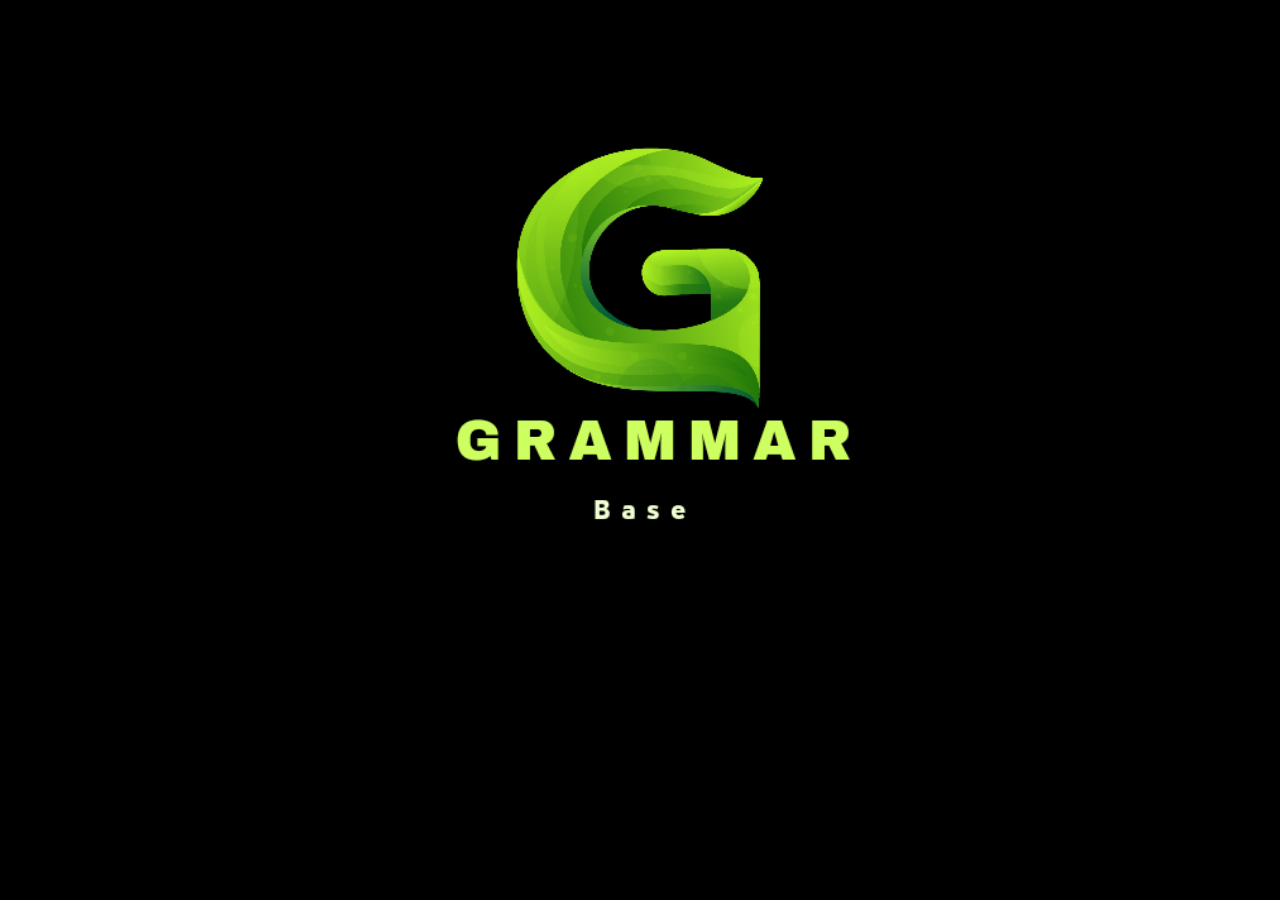
<file: ProjectEnglish/index.html>
<!Doctype html>
<html>
<head>
<title>Grammar Base</title>
     <meta name="viewport" content="width=device-width,initial-scale=1.0">
</head>
<style>
*{
	margin:0
	scroll-behavior:smooth;
}
body{
	background:#000;
	align-items:center;
	justify-content:center;
}
div img{
	margin-top:1%;
	width:50%;
}
@media all and (max-width:850px){
	div img{
		width:70%;
		margin-top:20%;
	}
}
@media all and (max-width:650px){
	div img{
		width:80%;
		margin-top:40%;
	}

}

</style>
<body>
<div>
<center>
<img src="../ProjectImages/logo.png" alt="webPage Logo">
</center>
</div>
</body>
<script>

function next(){
	window.location = "home.html";
}
setInterval(next, 4000);
</script>
</html>
</file>
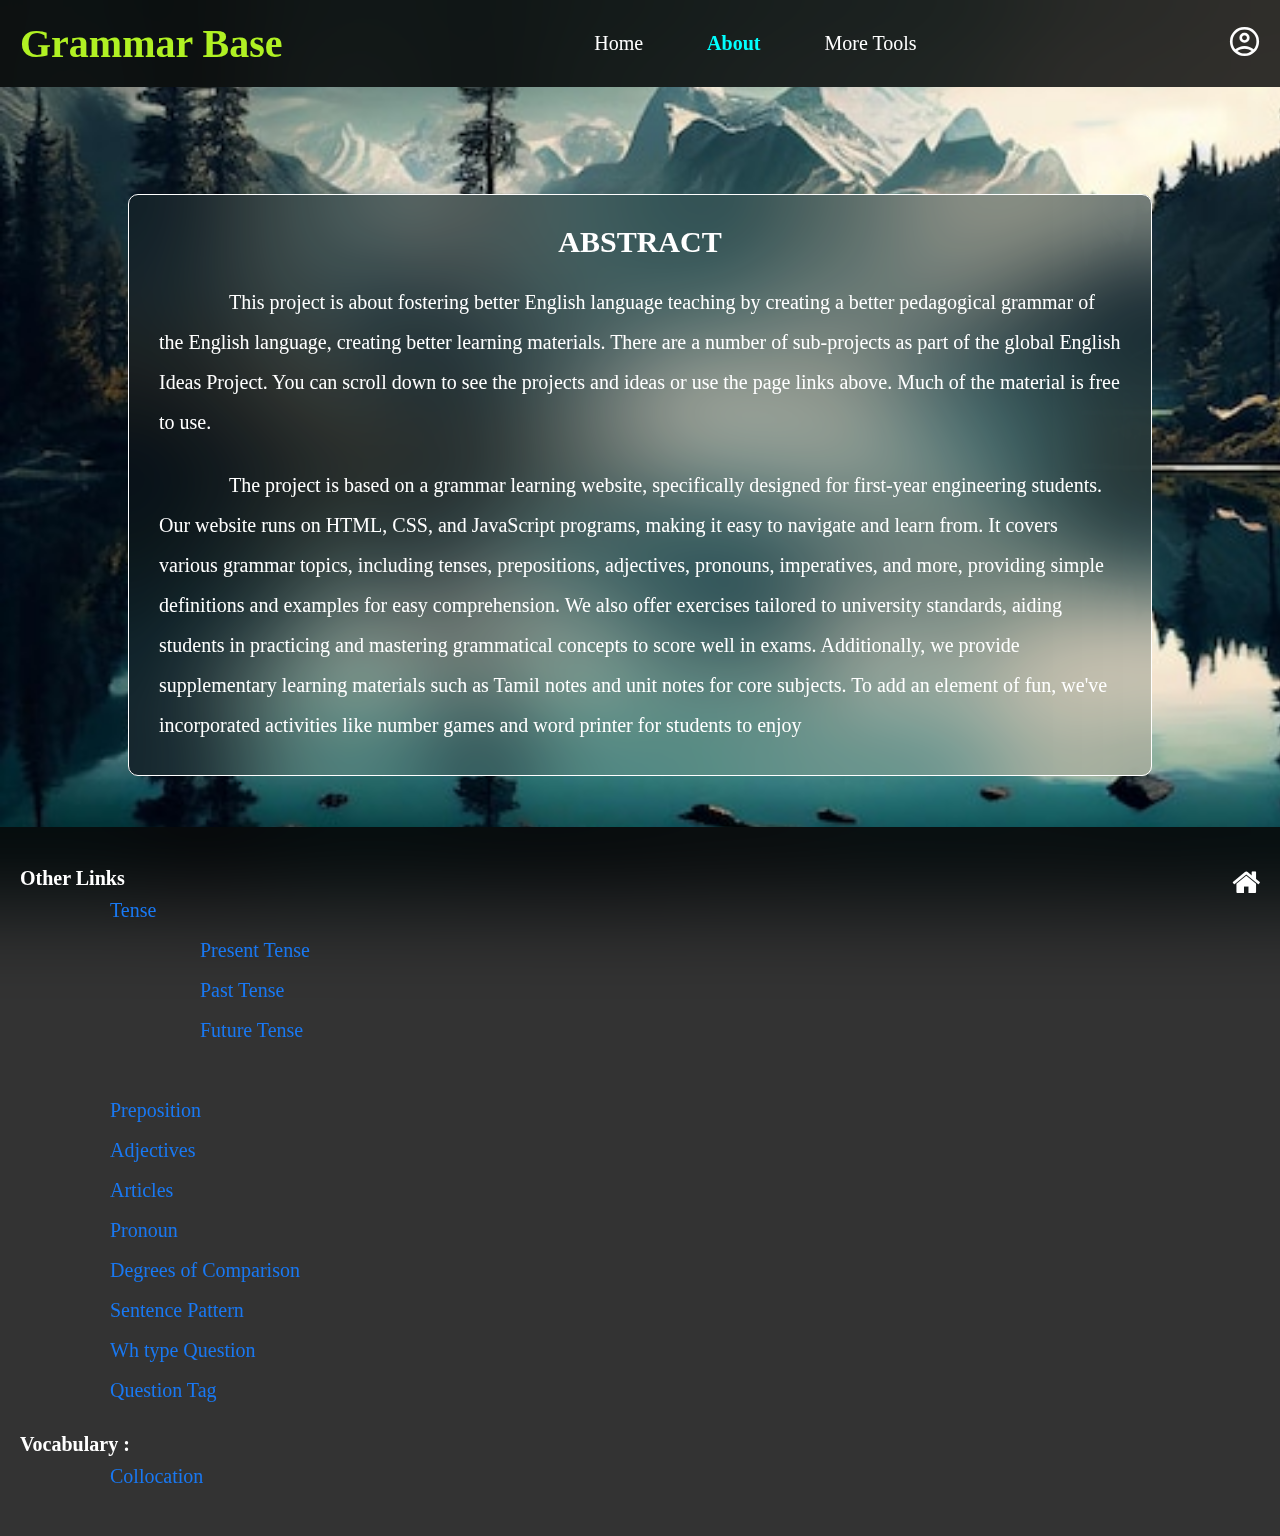
<file: ProjectEnglish/about.html>
<!DOCTYPE html>
<html lang="en">
<head>
     <meta charset="UTF-8">
     <meta name="viewport" content="width=device-width,initial-scale=1.0">
     <title> About</title>
     <!-- font -->
     <link rel="preconnect" href="https://fonts.googleapis.com">
<link rel="preconnect" href="https://fonts.gstatic.com" crossorigin>
<link href="https://fonts.googleapis.com/css2?family=Amaranth:ital,wght@0,400;0,700;1,400;1,700&family=Lobster+Two:ital,wght@0,400;0,700;1,400;1,700&family=Philosopher:ital,wght@0,400;0,700;1,400;1,700&display=swap" rel="stylesheet">

     <link rel="stylesheet" href="https://cdnjs.cloudflare.com/ajax/libs/font-awesome/4.7.0/css/font-awesome.min.css">
     <link rel="stylesheet" href="https://fonts.googleapis.com/css2?family=Material+Symbols+Outlined:opsz,wght,FILL,GRAD@24,400,0,0" />
     <link rel="stylesheet" href="home.css" />
</head>

<body>
<header>
   <div class="navbar">
	<div class="logo"><h1>Grammar Base</h1></div>
	<ul class="links">
	    <li> <a href="home.html">Home</a></li>
	    <li> <a style="color:cyan" href="#"><b>About</b></a></li>
	    <li> <a href="moreTools.html"> More Tools</a></li>
	</ul>
	<div class="profile">
	      <span style="font-size:35px" class="material-symbols-outlined">
		account_circle
 	      </span>
	</div>
	
	<div class="toggle_btn" onclick="show()">
		
	      <span style="font-size:35px" id="btn" class="material-symbols-outlined">
		menu
	      </span>
	
	</div>
	
   </div>

   <div class="dropdown_menu">
	    <li> <a href="home.html">Home</a></li>
	    <li> <a href="about.html">About</a></li>
	    <li> <a href="moreTools.html">More Tools</a></li>
	    <li> <a href="#">Profile</a></li>
   </div>
</header>
<br>
<article>

	<br>
	<div class="aboutP">
	<h2>ABSTRACT</h2><br>
		<p>This project is about fostering better English language teaching by creating a better pedagogical grammar of the English language, creating better learning materials. There are a number of sub-projects as part of the global English Ideas Project. You can scroll down to see the projects and ideas or use the page links above. Much of the material is free to use.</p>
		<br>
		<p>The project is based on a grammar learning website, specifically designed for first-year engineering students. Our website runs on HTML, CSS, and JavaScript programs, making it easy to navigate and learn from. It covers various grammar topics, including tenses, prepositions, adjectives, pronouns, imperatives, and more, providing simple definitions and examples for easy comprehension. We also offer exercises tailored to university standards, aiding students in practicing and mastering grammatical concepts to score well in exams. Additionally, we provide supplementary learning materials such as Tamil notes and unit notes for core subjects. To add an element of fun, we've incorporated activities like number games and word printer for students to enjoy</p>
	</div>

</article>


<!--------------- footer ----------------->

<footer>
     <div><i class="fa"><a href="home.html">&#xf015;</a></i></div>          
     </div>  
     <b style="color:#fff">Other Links</b>
     <br>
     <ul>

          <li><a href="tense.html">Tense</a>
             <ul>
                <li><a href="present.html">Present Tense</a></li>
                <li><a href="past.html">Past Tense</a></li>
                <li><a href="future.html">Future Tense</a></li>
             </ul></li><br>
          <li><a href="preposition.html">Preposition</a></li>
          <li><a href="adjective.html">Adjectives</a></li>
          <li><a href="article.html">Articles</a></li> 
          <li><a href="pronoun.html">Pronoun</a></li>
          <li><a href="degrees.html">Degrees of Comparison</a></li>
          <li><a href="sentencePattern.html">Sentence Pattern</a></li>
          <li><a href="whType.html">Wh type Question</a></li> 
	  <li><a href="qtag.html">Question Tag</a></li> 
</ul>
<br>
 <b style="color:#fff">Vocabulary :</b>
     <ul>
           <li><a href="collocation.html">Collocation</a></li>
          
     </ul>       
</footer>     

</body>

<script>

const btn = document.querySelector('#btn');
const dropdownMenu = document.querySelector('.dropdown_menu');
const check = document.getElementById("check");
function show(){
	dropdownMenu.classList.toggle('open')
const isOpen = dropdownMenu.classList.contains('open')
 btn.innerHTML = isOpen
   ?'close'
   :'menu'
}

</script>
</html>
</file>
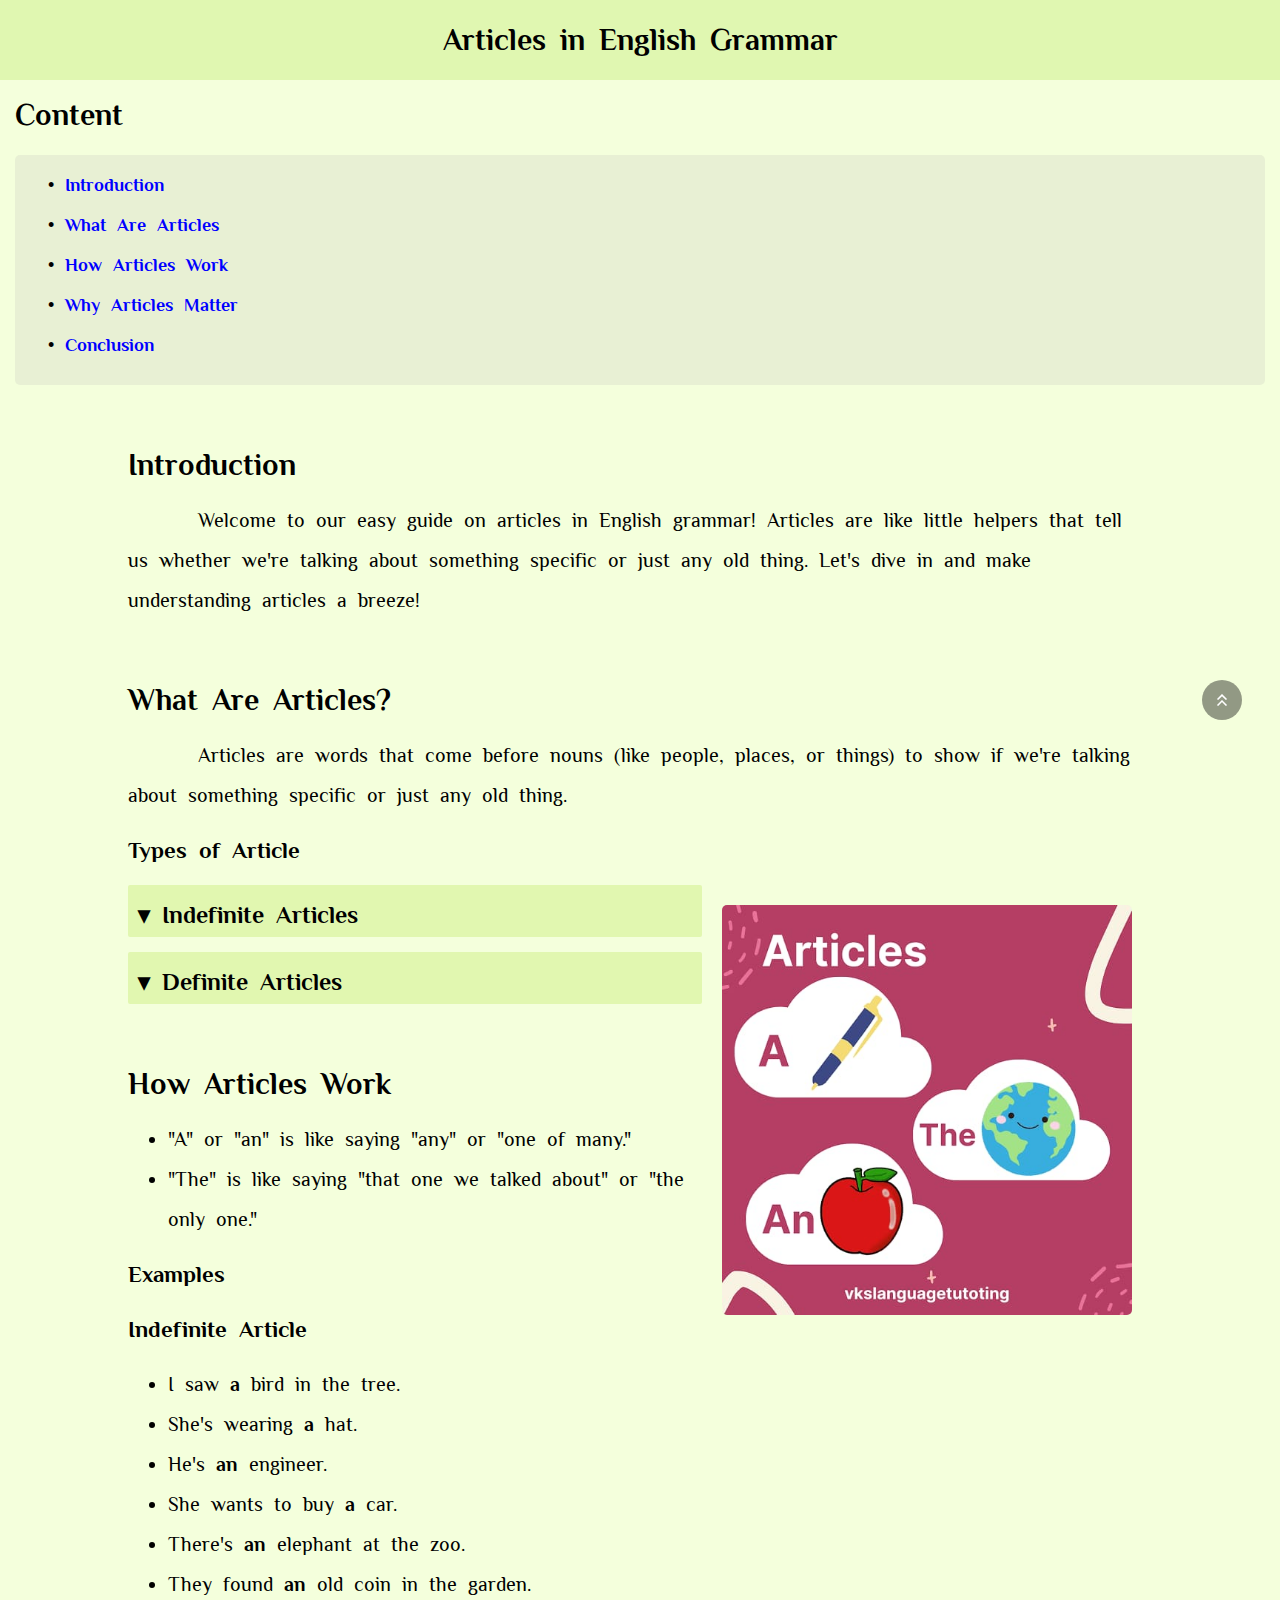
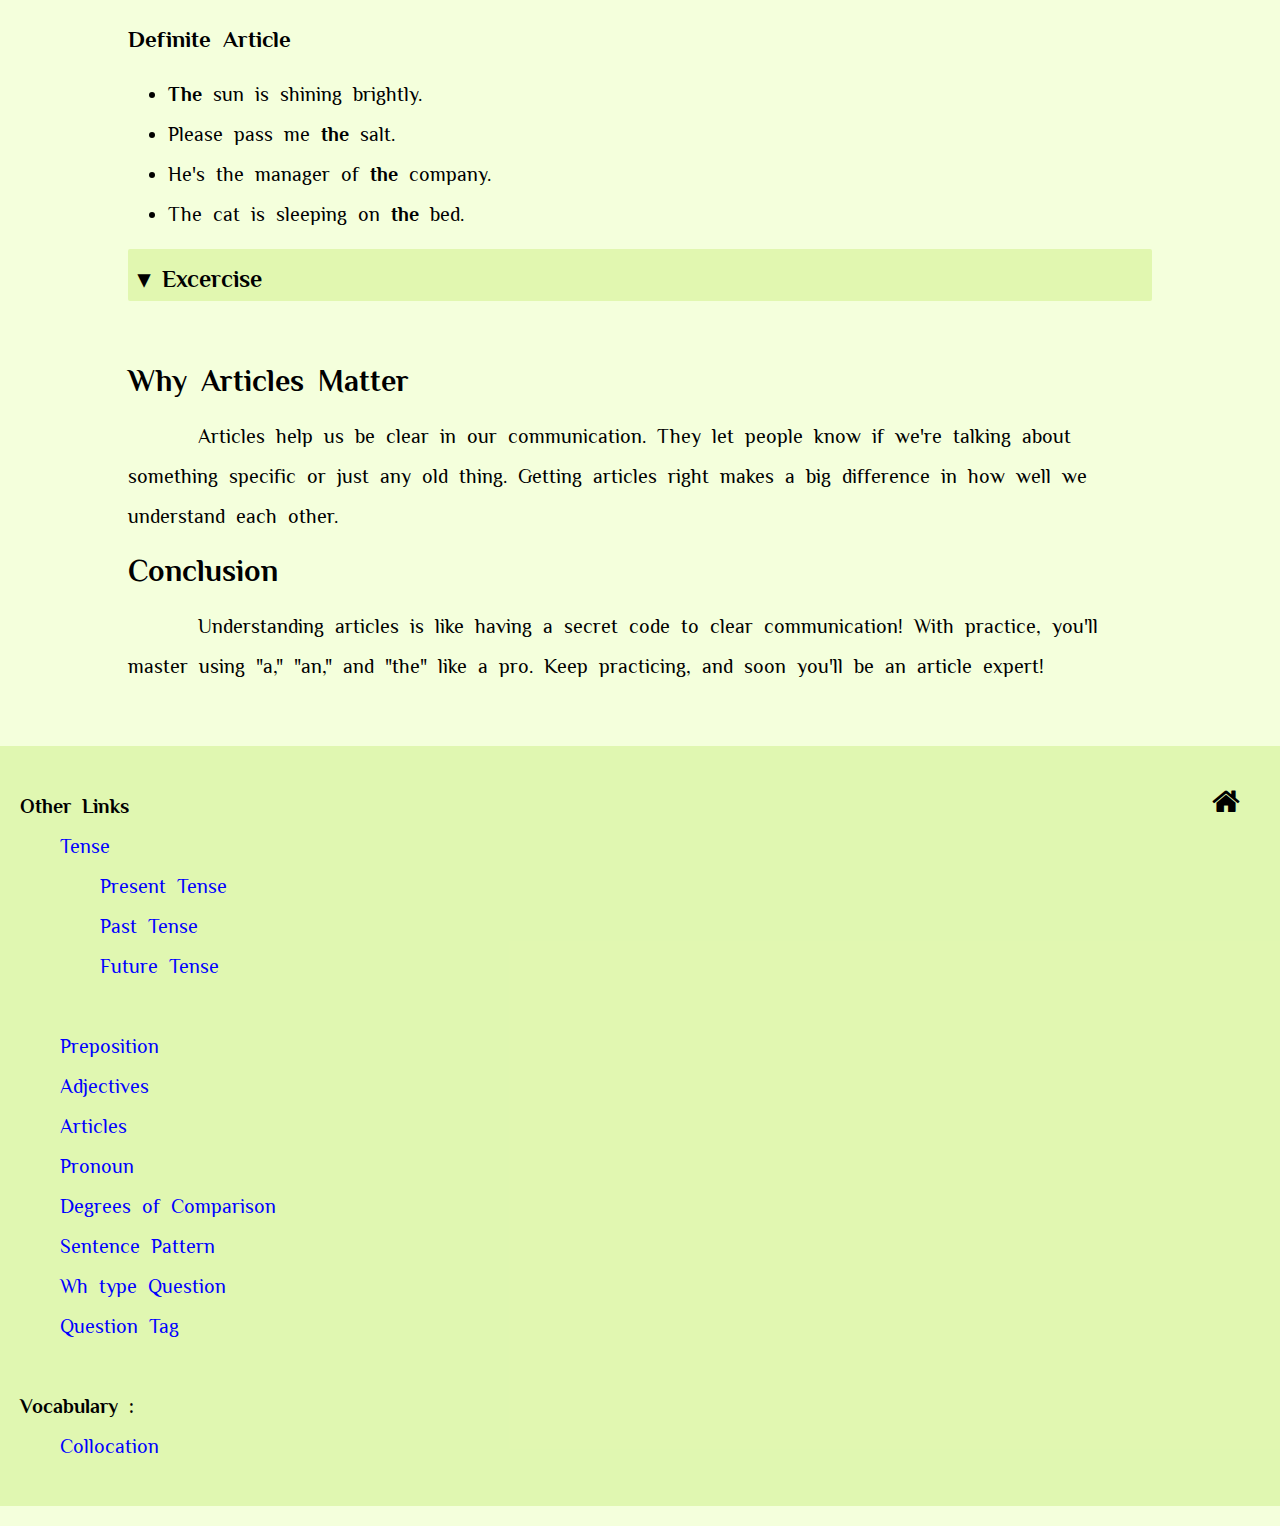
<file: ProjectEnglish/article.html>
<!DOCTYPE html>
<html lang="en">
<head>
     <meta charset="UTF-8">
     <meta name="viewport" content="width=device-width,initial-scale=1.0">
     <title>Article</title>
     <!---------- font ----------->
     <link rel="preconnect" href="https://fonts.googleapis.com">
<link rel="preconnect" href="https://fonts.gstatic.com" crossorigin>
<link href="https://fonts.googleapis.com/css2?family=Amaranth:ital,wght@0,400;0,700;1,400;1,700&family=Lobster+Two:ital,wght@0,400;0,700;1,400;1,700&family=Philosopher:ital,wght@0,400;0,700;1,400;1,700&display=swap" rel="stylesheet">
     
     <!-- icons and css file -->
     <link rel="stylesheet" href="https://cdnjs.cloudflare.com/ajax/libs/font-awesome/4.7.0/css/font-awesome.min.css">
     <link rel="stylesheet" href="https://fonts.googleapis.com/css2?family=Material+Symbols+Outlined:opsz,wght,FILL,GRAD@24,400,0,0" />
     <link rel="stylesheet" href="article.css">        
</head>

<body>
     <h2 class="head">Articles in English Grammar</h2>
     <div class="content">
          <h2 class="title">Content</h2>
          <header>
               <ul class="nav"> 
                    <li><a href="#introduction">Introduction</a></li>                  
                    <li><a href="#article">What Are Articles</a></li>
                    <li><a href="#work">How Articles Work</a></li>
                    <li><a href="#matter">Why Articles Matter</a></li>
                    <li><a href="#conclusion">Conclusion</a></li>
               </ul>
          </header>
     </div>
     
<article>
     <section>
          <h2 class="title" id="introduction">Introduction</h2>
               <p>Welcome to our easy guide on articles in English grammar! Articles are like little helpers that tell us whether we're talking about something specific or just any old thing. Let's dive in and make understanding articles a breeze!</p>
     </section>
   
   <section>
       <h2 class="title" id="article">What Are Articles?</h2> 
      
            <p> Articles are words that come before nouns (like people, places, or things) to show if we're talking about something specific or just any old thing.</p>     
      
     <!-------- Articles types--------->
   
       <h3>Types of Article</h2>  
         <aside>
          <img src="../ProjectImages/article.jpg" alt="article">
       </aside> 
        
           <details>
                <summary>Indefinite Articles</summary>
                <ul>
                     <li> We use "a" before words that start with a consonant sound.</li>
                     <li> We use "an" before words that start with a vowel sound.</li>
                     <li> Example: "a cat," "an apple."</li>
                </ul>
           </details>
           <details>
                <summary>Definite Articles</summary>
                <ul>
                     <li> We use "the" when we're talking about something specific, like the only one or the one everyone knows.</li>
                     <li> Example: "the cat," "the apple."</li>                     
                </ul>
           </details>
   </section>
   
   <section>
        <h2 class="title" id="work">How Articles Work</h3>
        <ul>
             <li> "A" or "an" is like saying "any" or "one of many."</li>
             <li> "The" is like saying "that one we talked about" or "the only one."</li>
        </ul>
        
        
        <h3>Examples</h3>
        <h3>Indefinite Article</h3>
        <ul>
             <li> I saw <span>a</span> bird in the tree.</li>
             <li> She's wearing <span>a</span> hat.</li>
             <li> He's <span>an</span> engineer.</li>
             <li> She wants to buy <span>a</span> car.</li>
             <li>There's <span>an</span> elephant at the zoo.</li>
             <li> They found <span>an</span> old coin in the garden.</li>
        </ul>
        
        <h3>Definite Article</h3>
        <ul>
             <li> <span>The</span> sun is shining brightly.</li>
             <li> Please pass me <span>the</span> salt.</li>
             <li> He's the manager of <span>the</span> company.</li>
             <li> The cat is sleeping on <span>the</span> bed.</li>
        </ul>
        
        <details>
             <summary>Excercise</summary>
             <p style="text-indent:0"><b> To check your understanding. (One Chance Only)</b></p>
             <br>
             <p style="text-indent:0"><b>1. ____ cat is sitting on ____ fence.</b></p>
             <form>
             <div class="options">
                <input type="radio" name="opt" id="opt1">
                <label class="opt" for="opt1">The, a</label>
                               
                <input type="radio" name="opt" id="ans">
                <label class="opt" id="anslab" for="ans">A, the</label>
                                
                <input type="radio" name="opt" id="opt3">
                <label class="opt" for="opt3">The, the</label>
               
                 <input type="radio" name="opt" id="opt4">
                 <label class="opt" for="opt4">The, an</label>                
            </div>
           
            <h3 align="center" id="resultArt"></h3>
            
             <div class="check">               
                <button type="button" id="btn" onclick="show()">Submit</button>
             </div>
         </form>
        </details>
   </section>
   
   <section>
        <h2 class="title" id="matter">Why Articles Matter</h2>
             <p>Articles help us be clear in our communication. They let people know if we're talking about something specific or just any old thing. Getting articles right makes a big difference in how well we understand each other.</p>
        <h2 class="title" id="conclusion">Conclusion</h2>
             <p>Understanding articles is like having a secret code to clear communication! With practice, you'll master using "a," "an," and "the" like a pro. Keep practicing, and soon you'll be an article expert!</p>
   </section>
</article>

<!--------- scroll bar -------------->
     <div onclick="window.scrollTo(0,0);" class="up"><b><span class="material-symbols-outlined">
keyboard_double_arrow_up
</span></b>
     </div>
     
<!--------------- footer ----------------->

<footer>
     <div><i class="fa"><a href="home.html">&#xf015;</a></i></div>          
     </div>  
     <b>Other Links</b>
     <br>
     <ul>
          <li><a href="tense.html">Tense</a>
             <ul>
                <li><a href="present.html">Present Tense</a></li>
                <li><a href="past.html">Past Tense</a></li>
                <li><a href="future.html">Future Tense</a></li>
             </ul></li><br>
          <li><a href="preposition.html">Preposition</a></li>
          <li><a href="adjective.html">Adjectives</a></li>
          <li><a href="article.html">Articles</a></li> 
          <li><a href="pronoun.html">Pronoun</a></li>
          <li><a href="degrees.html">Degrees of Comparison</a></li>
          <li><a href="sentencePattern.html">Sentence Pattern</a></li>
          <li><a href="whType.html">Wh type Question</a></li>
          <li><a href="qtag.html">Question Tag</a></li>
</ul>
<br>
 <b>Vocabulary :</b>
     <ul>
           <li><a href="collocation.html">Collocation</a></li>
          
     </ul>       
</footer>     
</body>
<script>     
 // nav bar
window.addEventListener("scroll",function () {
     var n = document.querySelector("header");
     n.classList.toggle("scroll", window.scrollY > 300)
     })


    //excercise for article
    var ans = document.querySelector("#ans");
    var opt = document.querySelector(".options");
    var resultArt = document.querySelector("#resultArt");
    var btn = document.querySelector("#btn");
  
    function show() {
        var radios = document.getElementsByName("opt");  
  
  //nested if  
     if(radios[0].checked || radios[1].checked || radios[2].checked || radios[3].checked) {     
            
        if(ans.checked){
            document.querySelector("#anslab").style.background = "green"; 
          document.querySelector("#anslab").style.color= "#fff";    
          resultArt.innerHTML = "Correct!" 
          
        }  
        else{
             document.querySelector("#anslab").style.background = "green"; 
          document.querySelector("#anslab").style.color= "#fff";    
          opt.classList.toggle("option");
          resultArt.innerHTML = "Wrong!"
        }
        btn.disabled = true;
        btn.style.background = "rgba(0, 0, 0, .5)"
      }
      else{
          alert("Please Select Anyone Option");
      }
 
    }       
</script>
</html>
</file>
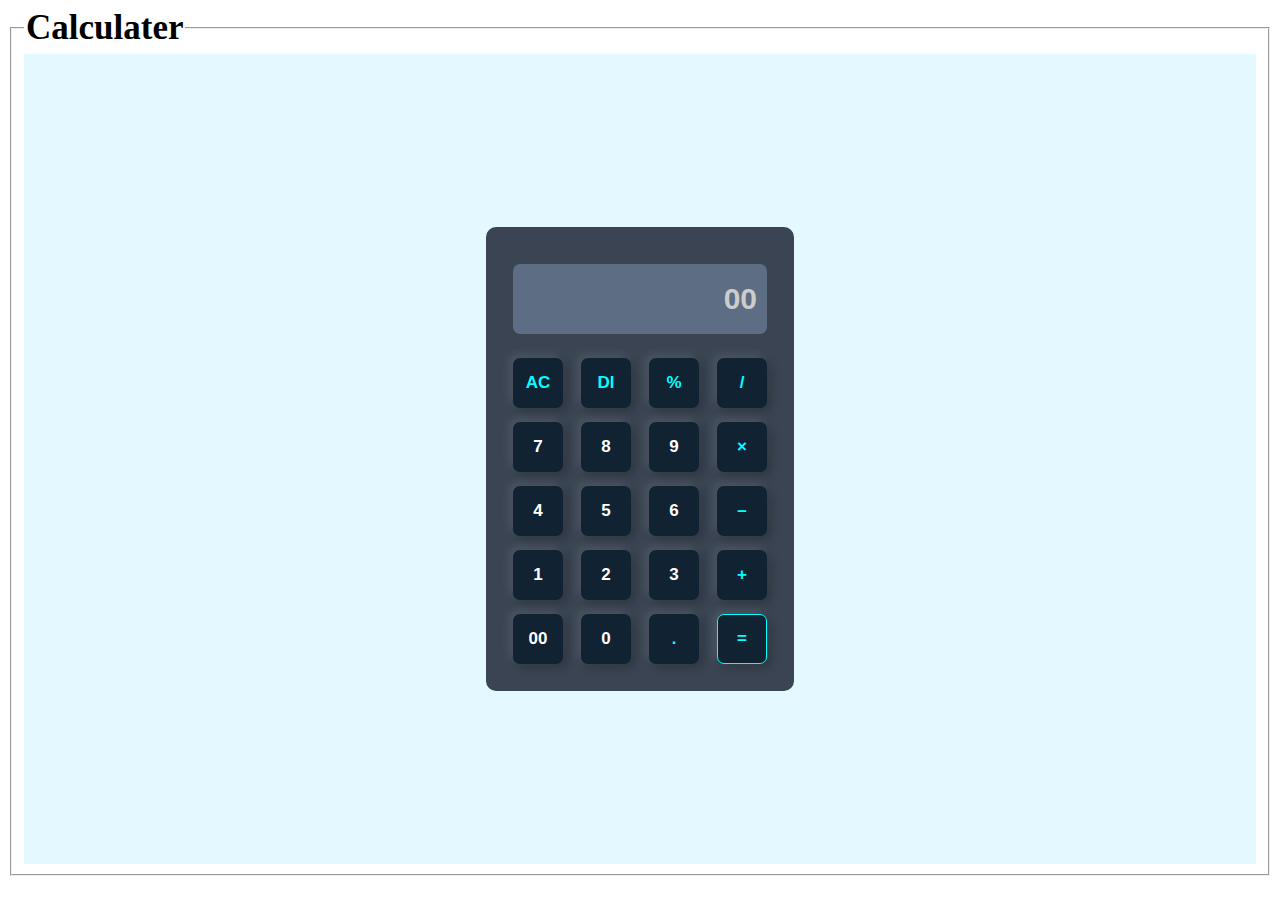
<file: ProjectEnglish/calculater.html>
<!DOCTYPE html>
<html lang="en">
<head>
     <meta charset="UTF-8">
     <meta name="viewport" content="width=device-width,initial-scale=1.0">
     <title>Calculater</title>
</head>
<style>
    body {
        font-weight:bold;        
    }
   
    legend{
         font-size:35px;
         font-weight:bold;
    }
    .container{
        width:100%;
        height:90vh;
        background:#e3f9ff;
        display:flex;
        align-items:center;
        justify-content:center;       
    }
    .calculater{
        background:#3a4452;
        padding:20px;
        border-radius:10px;
    }
    input{
        border:none;
        outline:none;
        border-radius:7px;
        width:50px;
        height:50px;
        background:#123;  
        margin:7px;
        box-shadow:-4px -4px 10px rgba(255,255,255,.1), 4px 4px 10px rgba(0,0,0,.2);
        font-size:17px;
        color:#fff;
        cursor:pointer;
        font-weight:bold;
    }
    input:active{
         background:lime;
    }
    .display{
        display:flex;
        justify-content:flex-end;
        margin:10px 0;       
    }
    .display input{
        flex:1;
        text-align:right;
        box-shadow:none;
        font-size:30px;
        padding:10px;
        background:#5d6d83;      
        color:#fff;
        cursor:auto;
    }
    
    .display input:focus{
         border:1px solid red;
    }
    .equal{
        border:.01px solid cyan;        
        color:cyan;
        font-weight:bold;
    }
    .operator{
        color:cyan;
        font-weight:bold;
    }
    ::placeholder{
        color:#ccc; 
    }
    
</style>
<body>
<fieldset>
     <legend>Calculater</legend>
<div class="container">
 <div class="calculater">
   <form>
     <div class="display">
       <input type="text" name="display" id="disp" placeholder="00">
     </div>
     <div>
       <input type="button" value="AC" onclick="display.value = '' " class="operator">
       <input type="button" value="Dl" onclick="display.value = display.value.toString().slice(0,-1)" class="operator">
       <input type="button" value="%" onclick="display.value += '%' " class="operator">
       <input type="button" value="/" onclick="display.value +='/'" class="operator"> 
     </div>  
     
     <div>
       <input type="button" value="7" onclick="display.value += '7' ">
       <input type="button" value="8" onclick="display.value += '8' ">
       <input type="button" value="9" onclick="display.value += '9' ">
       <input type="button" value="×" onclick="display.value += '*' " class="operator"> 
     </div>
     
      <div>
       <input type="button" value="4" onclick="display.value += '4' ">
       <input type="button" value="5" onclick="display.value += '5' ">
       <input type="button" value="6" onclick="display.value += '6' ">
       <input type="button" value="–" onclick="display.value += '-' " class="operator"> 
     </div>
     
     <div>
       <input type="button" value="1" onclick="display.value += '1' ">
       <input type="button" value="2" onclick="display.value += '2' ">
       <input type="button" value="3" onclick="display.value += '3' ">
       <input type="button" value="+" onclick="display.value += '+' " class="operator"> 
     </div>   
     
     <div>
       <input type="button" value="00" onclick="display.value += '00' ">
       <input type="button" value="0" onclick="display.value += '0' ">
       <input type="button" value="." onclick="display.value += '.' " class="operator">
       <input type="button" value="=" class="equal" onclick="calc()" class="operator">       
     </div>
   </form>     
  </div> 
</div>
</fieldset>
</body>
<script>
    var output = document.getElementById('disp');   
    function calc(){      
        try{
             output.placeholder = "00";                 
             output.value = eval(output.value); 
        }
        catch(err){
            alert("Invalid Syntax");
            output.value = "";
            output.placeholder = "--ERROR--";               
        }
       
    }
    
</script>
</html>
</file>
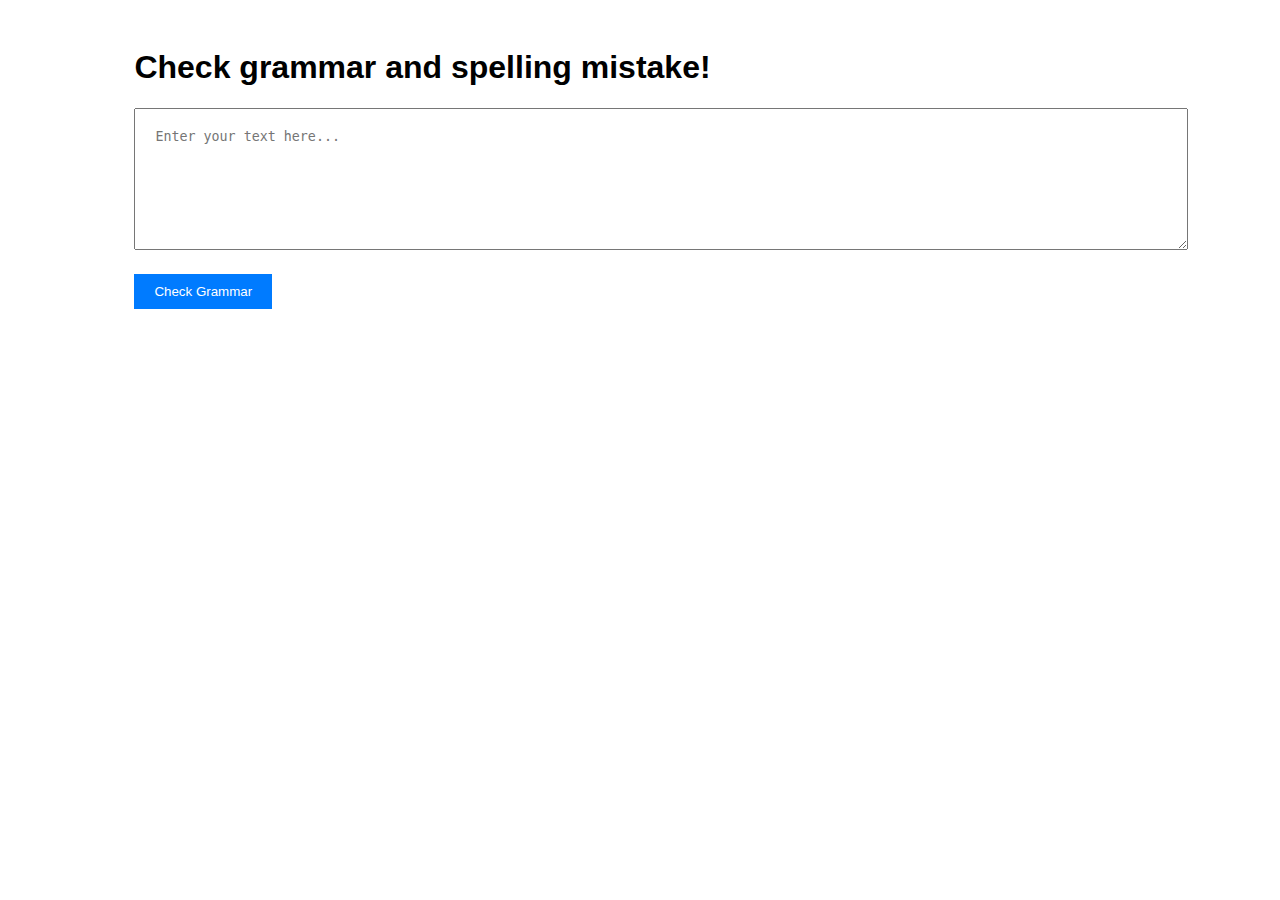
<file: ProjectEnglish/checkGrammar.html>
<!DOCTYPE html>
<html lang="en">
<head>
     <meta charset="UTF-8">
     <meta name="viewport" content="width=device-width,initial-scale=1.0">
     <title> Tense</title>
     <!-- font -->
     <link rel="preconnect" href="https://fonts.googleapis.com">
<link rel="preconnect" href="https://fonts.gstatic.com" crossorigin>
<link href="https://fonts.googleapis.com/css2?family=Amaranth:ital,wght@0,400;0,700;1,400;1,700&family=Lobster+Two:ital,wght@0,400;0,700;1,400;1,700&family=Philosopher:ital,wght@0,400;0,700;1,400;1,700&display=swap" rel="stylesheet">

     <link rel="stylesheet" href="https://cdnjs.cloudflare.com/ajax/libs/font-awesome/4.7.0/css/font-awesome.min.css">
     <link rel="stylesheet" href="https://fonts.googleapis.com/css2?family=Material+Symbols+Outlined:opsz,wght,FILL,GRAD@24,400,0,0" />
</head>
<style>
     body {
  font-family: Arial, sans-serif;
}
.checkGrammar{
	width:80%;
	height:fit-content;
	padding:20px;	
	margin:auto;
	
}
textarea {
  width: 100%;
  height: 100px;
  margin-bottom: 20px;
  padding:20px;
}
.flex{
  display:flex;
}
button {
  padding: 10px 20px;
  background-color: #007bff;
  color: #fff;
  border: none;
  cursor: pointer;
  margin-right:30px;
}

button:hover {
  background-color: #0056b3;
}

#output {
  padding:20px 0;
  margin-top: 20px;
  line-height:40px;
}

</style>
<body>
<div class="checkGrammar" id="checkGrammar">
  <h1>Check grammar and spelling mistake!</h1>
  <textarea id="inputText" placeholder="Enter your text here..."></textarea>
  <button onclick="checkGrammar()">Check Grammar</button>
  <div id="output"></div>
  <div id="answer"></div>
</body>
<script>
     function checkGrammar() {
    const inputText = document.getElementById('inputText').value;
    const url = `https://api.languagetool.org/v2/check`;
    const params = {
        text: inputText,
        language: 'en-US',
    };

    fetch(`${url}?${new URLSearchParams(params)}`)
        .then(response => response.json())
        .then(data => displayErrors(data.matches, inputText))
        .catch(error => console.error('Error:', error));
}



function displayErrors(matches, inputText) {
    const outputDiv = document.getElementById('output');
    const answer = document.getElementById('answer');
    outputDiv.innerHTML = '';
    answer.innerHTML = '';

    if (matches.length === 0) {
        outputDiv.innerHTML = 'No grammar or spelling errors found.';
        return;
    }
matches.forEach(match => {
        const message = document.createElement('p');
        message.textContent = `Error: ${match.message} - Suggested Correction: ${match.replacements[0].value}`;
        outputDiv.appendChild(message);
    });
    let correctedText = inputText;
    matches.forEach(match => {
        correctedText = correctedText.replace(match.context.text.substring(match.context.offset, match.context.offset + match.context.length), match.replacements[0].value);
    });

    answer.innerHTML = `<p><b>Corrected Text :</b></p><p>${correctedText}</p>`;
}
</script>
</html>
</file>
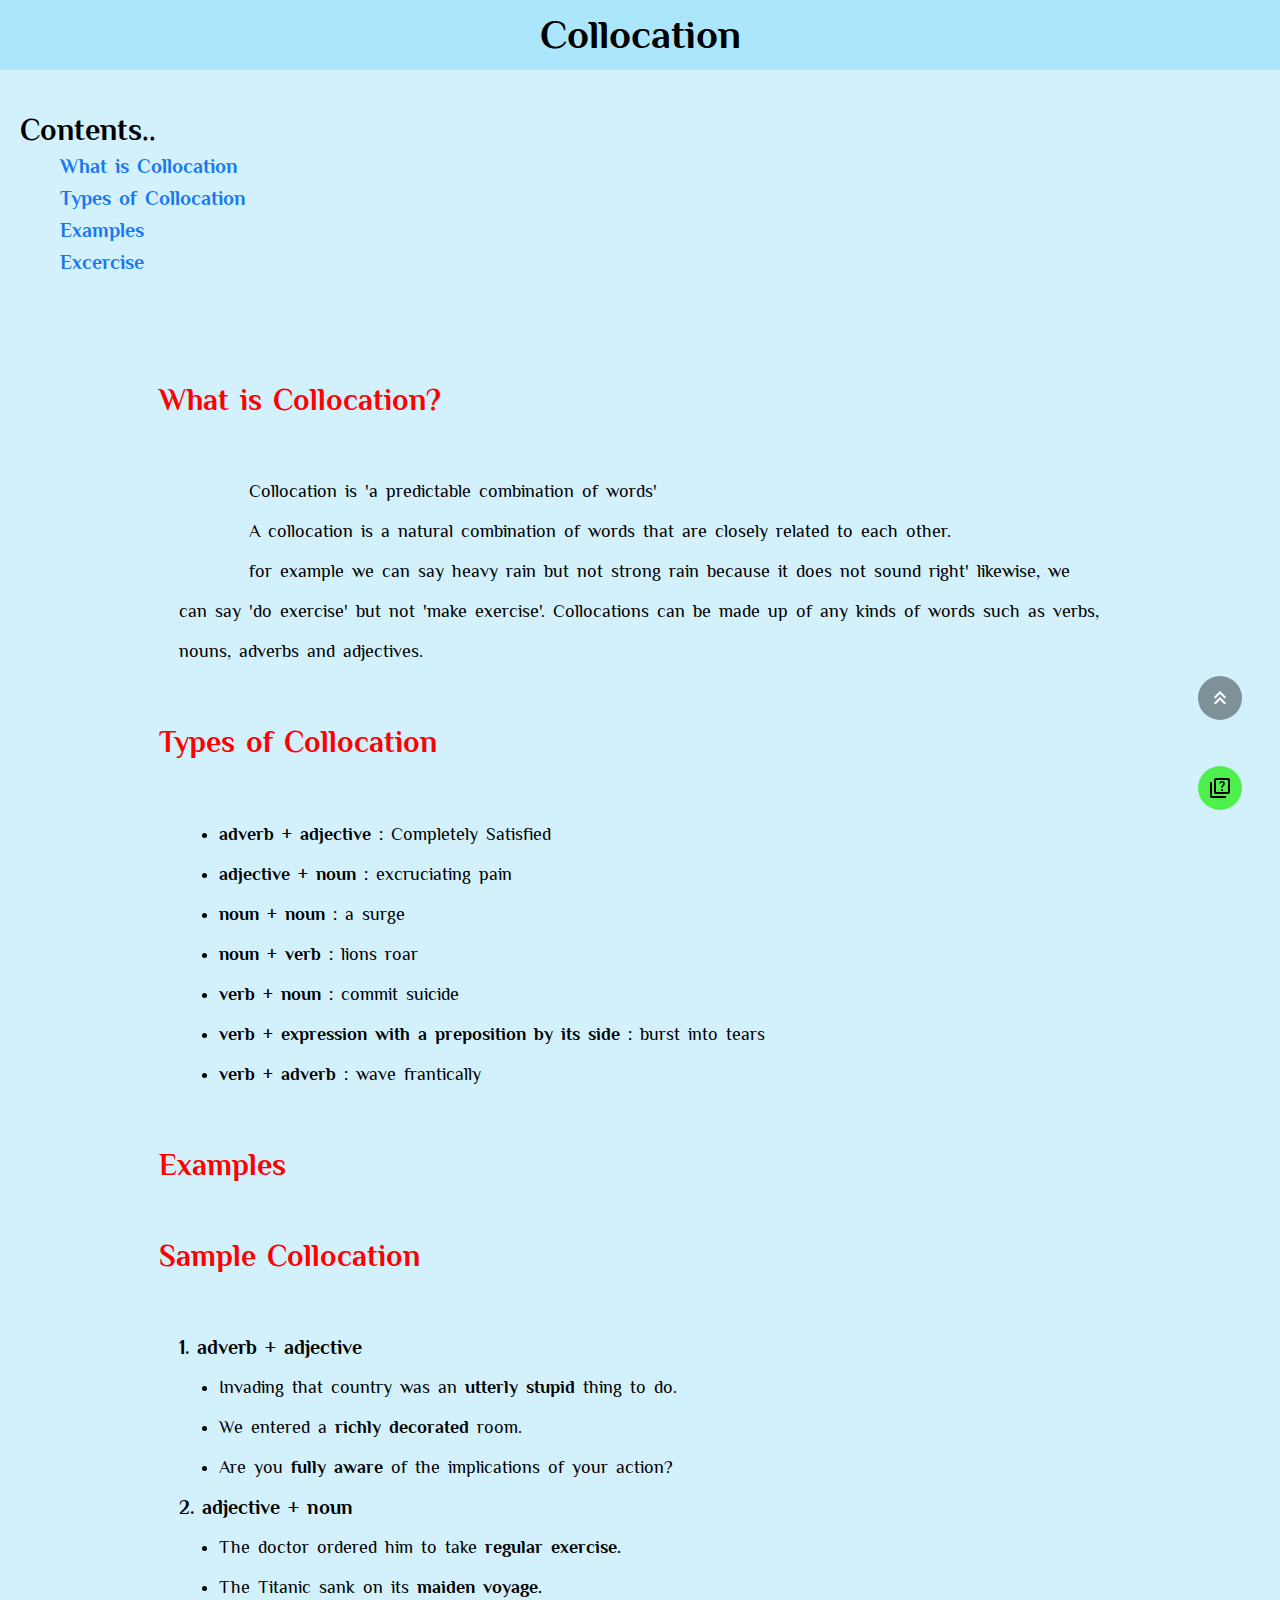
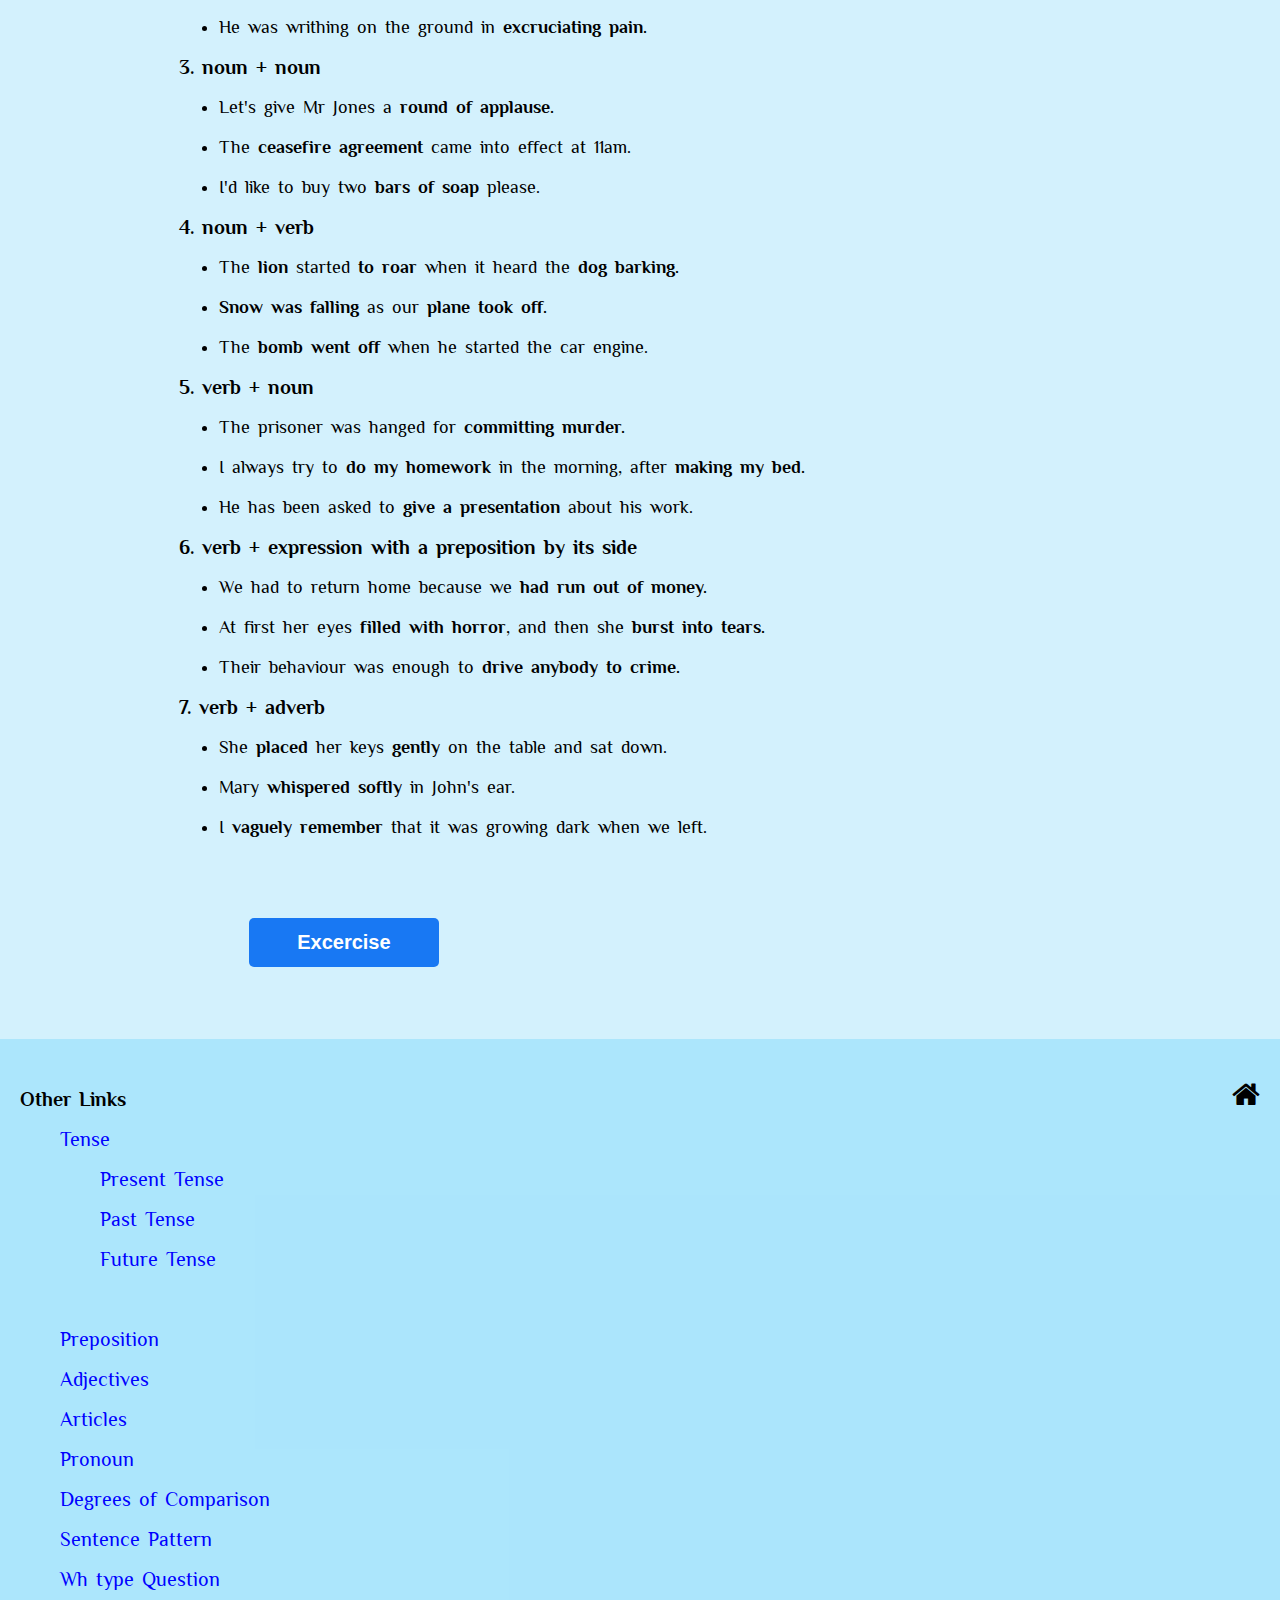
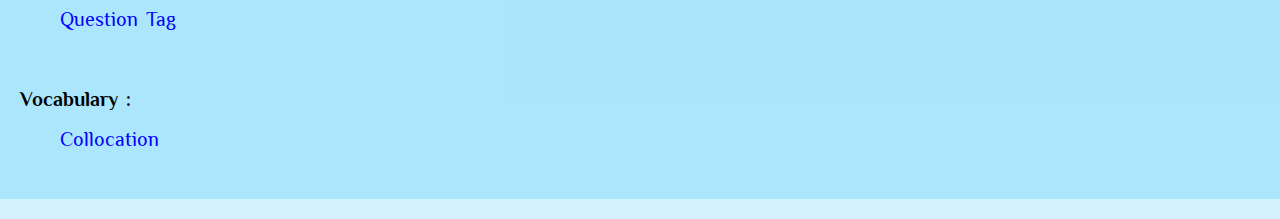
<file: ProjectEnglish/collocation.html>
<!DOCTYPE html>
<html lang="en">
<head>
     <meta charset="UTF-8">
     <meta name="viewport" content="width=device-width,initial-scale=1.0">
     <title>Collocation</title>
     <!--------- font --------->
    <link rel="preconnect" href="https://fonts.googleapis.com">
<link rel="preconnect" href="https://fonts.gstatic.com" crossorigin>
<link href="https://fonts.googleapis.com/css2?family=Amaranth:ital,wght@0,400;0,700;1,400;1,700&family=Lobster+Two:ital,wght@0,400;0,700;1,400;1,700&family=Philosopher:ital,wght@0,400;0,700;1,400;1,700&display=swap" rel="stylesheet">
<!-- font and css file -->
     <link rel="stylesheet" href="https://cdnjs.cloudflare.com/ajax/libs/font-awesome/4.7.0/css/font-awesome.min.css">
     <link rel="stylesheet" href="https://fonts.googleapis.com/css2?family=Material+Symbols+Outlined:opsz,wght,FILL,GRAD@24,400,0,0" />
     <script src="tenseQuiz.js"></script>
</head>
<style>
*{
      scroll-behavior:smooth;
      margin:0;
}
body {
      background:rgba(167, 228, 252, .5);
      word-spacing:3px;
      line-height:38px;
      font-family: "Philosopher", sans-serif;
      font-weight: 400;
}
.title{
      background:rgba(167, 228, 252, .9);
      padding:15px 10px;
}
header{
      padding:20px 20px 20px 20px;
      margin:3%;
      height:220px;
}
nav.scroll ul{
      position:fixed;
      display:flex;
      top:0%;
      left:0;
      border:gray;
      background:rgba(0, 0, 0, 0.2);
      width:100%;
      height:50px;
      overflow-x: scroll;
      white-space:nowrap;
      align-items: center;
      transition:all 0.6s;
}
nav.scroll ul a{
      padding:20x 20px 20px 0;
      margin:50px 50px 50px 0;
      font-weight:bolder;
      color:#1878f3;
      font-size:17px;
      transition:all 0.6s;
}
nav ul a, nav ul li{
      list-style:none;
      font-weight:600;
      font-size:20px;
      text-decoration:none;
      color:#1878f3;
      line-height:32px;
      transition:all 0.6s;
}

main div{
      width:fit-content;
      height:fit-content;
      margin:5%;
      font-size:18px;
      text-indent:70px;
}
.sub{
      text-indent:0;
      font-size:20px;
}
.head{
      margin-left:3%;
      margin-right:3%;
      color:red;
}

li{
      text-indent:0;
}

/* Quiz */
#result{
      font-size:25px;
      font-weight:800;
}
.buttons{
      display:flex;
      justify-content: space-between;
}
button{
      height:fit-content;
      width:100%;   
      background-color:#1878F3;   
      border-radius:5px;
      border-style:none;
      padding:13px;
      outline:none; 
      font-size:20px;
      font-weight:bolder;
      color:white;
      cursor:pointer;
      text-align:center;   
      margin:15px;    
}
button:hover{
      background-color:#55ff58;
}
#answer{
      display :none;
      border:2px solid #000;
      padding :10px;
      background :#cccecf;
}
.quiz{
      display: none;
      background:rgba(255, 255, 255, 0.4);
      margin:40px 20px;
      border:.5px solid gray;
      box-shadow:0 0 10px gray;
      border-radius:10px;
      padding:20px 20px;
      height:fit-content;

}
.openTest span, .up b span{
      position:fixed;
      bottom:10%;
      right:3%;
      bottom:10%;
      background:rgba(45, 240, 31, 0.8);
      color:#000;
      cursor:pointer;
      padding:10px;
      align-items: center;
      justify-content: center;
      border-radius:50px;
      transition:all 0.5 ease;  
}
.up b span{
      bottom:20%;
      background:rgba(0, 0, 0, 0.4);
      color:#fff;
}
.close{
      width:90%;
      height:fit-content;
      padding:7px;
      text-align: center;
      background:#000;
      color:#fff;
      cursor:pointer;
      margin:10px auto;
      border-radius:10px;
}
.closeIco{
      float:right;
      margin:0 10px;
      cursor:pointer;
}
.fa{
     float:right;          
}
.fa a{
     text-decoration:none;
     font-size:30px;
     color:#000;
} 
footer{ 
     
   background:rgba(167, 228, 252, .9);
     padding:40px 20px;
     margin:0;
}
footer ul li{
     list-style:none;
     b{
          font-size:20px;
     }
     a{            
          text-decoration:none;
          color:blue;
          &:hover{
               text-decoration: underline;
          }
     }
}

@media screen and (min-width:750px){ 

	body{
		font-size:20px;
		line-height:40px;
	}
	.title{
		text-align:center;
	}
	
	main{
		width:80%;
		margin:30px auto;
	}
	header, footer{
		margin:20px auto;
	}
	.up ,.openTest, #theme{
		right:0;
		margin:20px;
	}
        .openTest{
		bottom:5%;
	}
		.clearBtn,#btn{
		justify-content:space-between;
		margin:15px 50px;
		cursor:pointer;
	}
	.quiz{
		width:70%;
		margin:20px auto;
		margin-top:60px;
		line-height:40px;
		font-size:20px;
		padding:30px;
	}
}
</style>
<body>
     <h1 class="title">Collocation</h1>
     <header>    
     <nav>
          <h2 class="content" id="content">Contents..</h2>         
         
             <ul>
                   <li><a href="#collocation">What is Collocation</a></li>
                   <li><a href="#types">Types of Collocation</a></li>
                   <li><a href="#example">Examples</a></li>
                   <li><a href="#excercise">Excercise</a></li>
              </ul>           
     </nav>  
     </header>          
<main id="main">
      <h2 class="head" id="collocation">What is Collocation?</h2>
     <div>         
          <p>Collocation is 'a predictable combination of words'</p>
          <p>A collocation is a natural combination of words that are closely related to each other.</p>
           <p>for example we can say heavy rain but not strong rain because it does not sound right' likewise, we can say 'do exercise' but not 'make exercise'. Collocations can be made up of any kinds of words such as verbs, nouns, adverbs and adjectives.</p>
     </div>

     <h2 class="head" id="types">Types of Collocation</h2>
     <div>         
          <ul>
               <li><b>adverb  +  adjective : </b> Completely Satisfied</li>
               <li><b>adjective  +  noun : </b>excruciating pain </li>
               <li><b>noun  +  noun : </b>a surge</li>
               <li><b>noun  +  verb : </b>lions roar </li>
               <li><b>verb + noun :</b> commit suicide </li>
               <li><b>verb + expression with a preposition by its side :</b> burst into tears </li>
               <li><b>verb + adverb : </b>wave frantically </li>
          </ul>
     </div>

     <h2 class="head" id="example">Examples</h2>
     <div>
          
     </div>
     <h2 class="head">Sample Collocation</h2>
     <div>    
          <p class="sub"><b>1. adverb  +  adjective </b></p>
          <ul>
               <li>Invading that country was an <b>utterly stupid</b> thing to do.</li>
               <li>We entered a <b>richly decorated</b> room.</li>
               <li>Are you <b>fully aware</b> of the implications of your action?</li>
          </ul>
          
          <p class="sub"><b>2. adjective  +  noun  </b></p>
          <ul>
               <li>The doctor ordered him to take <b>regular exercise.</b></li>
               <li>The Titanic sank on its <b>maiden voyage.</b></li>
               <li>He was writhing on the ground in <b>excruciating pain.</b></li>
          </ul>
          
          <p class="sub"><b>3. noun  +  noun </b></p>
          <ul>
               <li>Let's give Mr Jones a <b>round of applause.</b></li>
               <li>The <b>ceasefire agreement </b>came into effect at 11am.</li>
               <li>I'd like to buy two <b>bars of soap</b> please.</li>              
          </ul>
          
          <p class="sub"><b>4. noun  +  verb </b></p>
          <ul>
               <li>The <b>lion</b> started <b>to roar</b> when it heard the <b>dog barking.</b></li>
               <li><b>Snow was falling</b> as our <b>plane took off.</b></li>
               <li>The <b>bomb went off </b>when he started the car engine.</li>
          </ul>
          
          <p class="sub"><b> 5. verb + noun </b></p>
          <ul>
               <li>The prisoner was hanged for <b>committing murder.</b></li>
               <li>I always try to <b>do my homework</b> in the morning, after <b>making my bed.</b></li>
               <li>He has been asked to <b>give a presentation</b> about his work.</li>
          </ul>
          
          <p class="sub"><b>6. verb + expression with a preposition by its side </b></p>
          <ul>
               <li>We had to return home because we <b>had run out of money.</b></li>
               <li>At first her eyes <b>filled with horror</b>, and then she <b>burst into tears.</b></li>
               <li>Their behaviour was enough to <b>drive anybody to crime.</b></li>
          </ul>
          
          <p class="sub"><b>7. verb + adverb </b></p>
         <ul>
              <li>She <b>placed</b> her keys <b>gently</b> on the table and sat down.</li>
              <li>Mary <b>whispered softly</b> in John's ear.</li>            
              <li>I <b>vaguely remember</b> that it was growing dark when we left.</li>
         </ul>    
     </div>
     
     <div>
          <button id="excercise" style="margin:20px auto" onclick="openQuiz()">Excercise</button>
     </div>
     
</main>

<!--------- scroll bar -------------->
     <div onclick="scrollToTop()" class="up"><b><span class="material-symbols-outlined">
keyboard_double_arrow_up
</span></b>
     </div>     
     <div class="openTest" onclick="openQuiz()"><span class="material-symbols-outlined">
quiz
</span>
     </div>
<!-------------- simple quiz -------------->

<div id="quiz" class="quiz">
    <div onclick="hide()" class="closeIco">
    <span style="font-size:30px; " id="cancel" class="material-symbols-outlined">
cancel
</span>
    </div>
  <div class="exercise">     
  <h2>Exercise</h2>
  <br>
  <form id="myForm" onsubmit="show()">

     <p><b>1. To _________ money is not the purpose of life.</b></p>
     <input type="radio" name="qn1"> do<br>
     <input type="radio" name="qn1"> take<br>
     <input type="radio" name="qn1" id="ans1"> make<br>
     <input type="radio" name="qn1"> get<br>  
     
       <p><b>2. Don't _________ attention to what he says he is just pretending to be nice.</b></p>
     <input type="radio" name="qn2"> make<br>
     <input type="radio" name="qn2"> express<br>
     <input type="radio" name="qn2"> do<br>
     <input type="radio" name="qn2" id="ans2"> pay<br>  
     
      <p><b>3. She is eager to ________ progress in her field of studying.</b></p>
     <input type="radio" name="qn3" id="ans3"> make<br>
     <input type="radio" name="qn3"> save<br>
     <input type="radio" name="qn3"> catch<br>
     <input type="radio" name="qn3"> take<br>  
     
      <p><b>4. Please ________ me a favour of not smoking here.</b></p>
     <input type="radio" name="qn4"> make<br>
     <input type="radio" name="qn4" id="ans4"> do<br>
     <input type="radio" name="qn4"> give<br>
     <input type="radio" name="qn4"> get<br>  
      
      <p><b>5. If you can't _______ your promise what excuse will you ______?</b></p>
     <input type="radio" name="qn5" id="ans5"> keep/make<br>
     <input type="radio" name="qn5"> make/keep<br>
     <input type="radio" name="qn5"> keep/do<br>
     <input type="radio" name="qn5"> do/keep<br>  
     
      <p><b>6. He ________ the law and therefore went to jail.</b></p>
     <input type="radio" name="qn6"> took<br>
     <input type="radio" name="qn6"> saved<br>
     <input type="radio" name="qn6" id="ans6"> broke<br>
     <input type="radio" name="qn6"> pay<br>
     
      <p><b>7. You ______ a mistake if you think he is clever.</b></p>
     <input type="radio" name="qn7"> break<br>
     <input type="radio" name="qn7" id="ans7"> make<br>
     <input type="radio" name="qn7"> catch<br>
     <input type="radio" name="qn7"> take<br>
     
     <p><b>8. While getting into trouble, try to ________ the issues by yourself.</b></p>
     <input type="radio" name="qn8" > against<br>
     <input type="radio" name="qn8"> express<br>
     <input type="radio" name="qn8"> pay<br>
     <input type="radio" name="qn8" id="ans8" > tackle<br> 
            
     <p><b>9. The team could _______ the attention of audience in the first match.</b></p>
     <input type="radio" name="qn9"> do<br>
     <input type="radio" name="qn9"> make<br>
     <input type="radio" name="qn9" id="ans9"> catch<br>
     <input type="radio" name="qn9"> take<br>
     
     <p><b>10. They ________ her great compliments on her cooking.</b></p>
     <input type="radio" name="qn10" id="ans10"> paid<br>
     <input type="radio" name="qn10"> gave<br>
     <input type="radio" name="qn10"> made<br>
     <input type="radio" name="qn10"> get<br>     
  
    <br>
    <div class="buttons">
    <button type="reset" onclick="noo()" value="Restart">Restart</button>
    <button class="btn" id="btn" type="button" onclick="show()">Check</button>
    </div>     
     <center>
          <br>     
     <div id="result"></div>
     </center>
     
     <div id="answer">
          <h2 align="center">Answers</h2>
          <b>
               1. make <br>
               2. pay <br>
               3. make <br>
               4. do <br>
               5. keep/make <br>
               6. broke <br>
               7. make <br>
               8. tackle <br>
               9. catch <br>
               10. paid <br>
          </b>
     </div>
                     
  </form>
  
    <div class="close" onclick="hide()">
          Close
    </div>
  </div>
</div>
<!--------------- footer ----------------->

<footer>
     <div><i class="fa"><a href="home.html">&#xf015;</a></i></div>          
     </div>  
     <b>Other Links</b>
     <br>
     <ul>
          <li><a href="tense.html">Tense</a>
             <ul>
                <li><a href="present.html">Present Tense</a></li>
                <li><a href="past.html">Past Tense</a></li>
                <li><a href="future.html">Future Tense</a></li>
             </ul></li><br>
          <li><a href="preposition.html">Preposition</a></li>
          <li><a href="adjective.html">Adjectives</a></li>
          <li><a href="article.html">Articles</a></li> 
          <li><a href="pronoun.html">Pronoun</a></li>
          <li><a href="degrees.html">Degrees of Comparison</a></li>
          <li><a href="sentencePattern.html">Sentence Pattern</a></li>
          <li><a href="whType.html">Wh type Question</a></li>
          <li><a href="qtag.html">Question Tag</a></li>
</ul>
<br>
 <b>Vocabulary :</b>
     <ul>
           <li><a href="collocation.html">Collocation</a></li>
          
     </ul>       
</footer>     

</body>
<script>

</script>
</html>
</file>
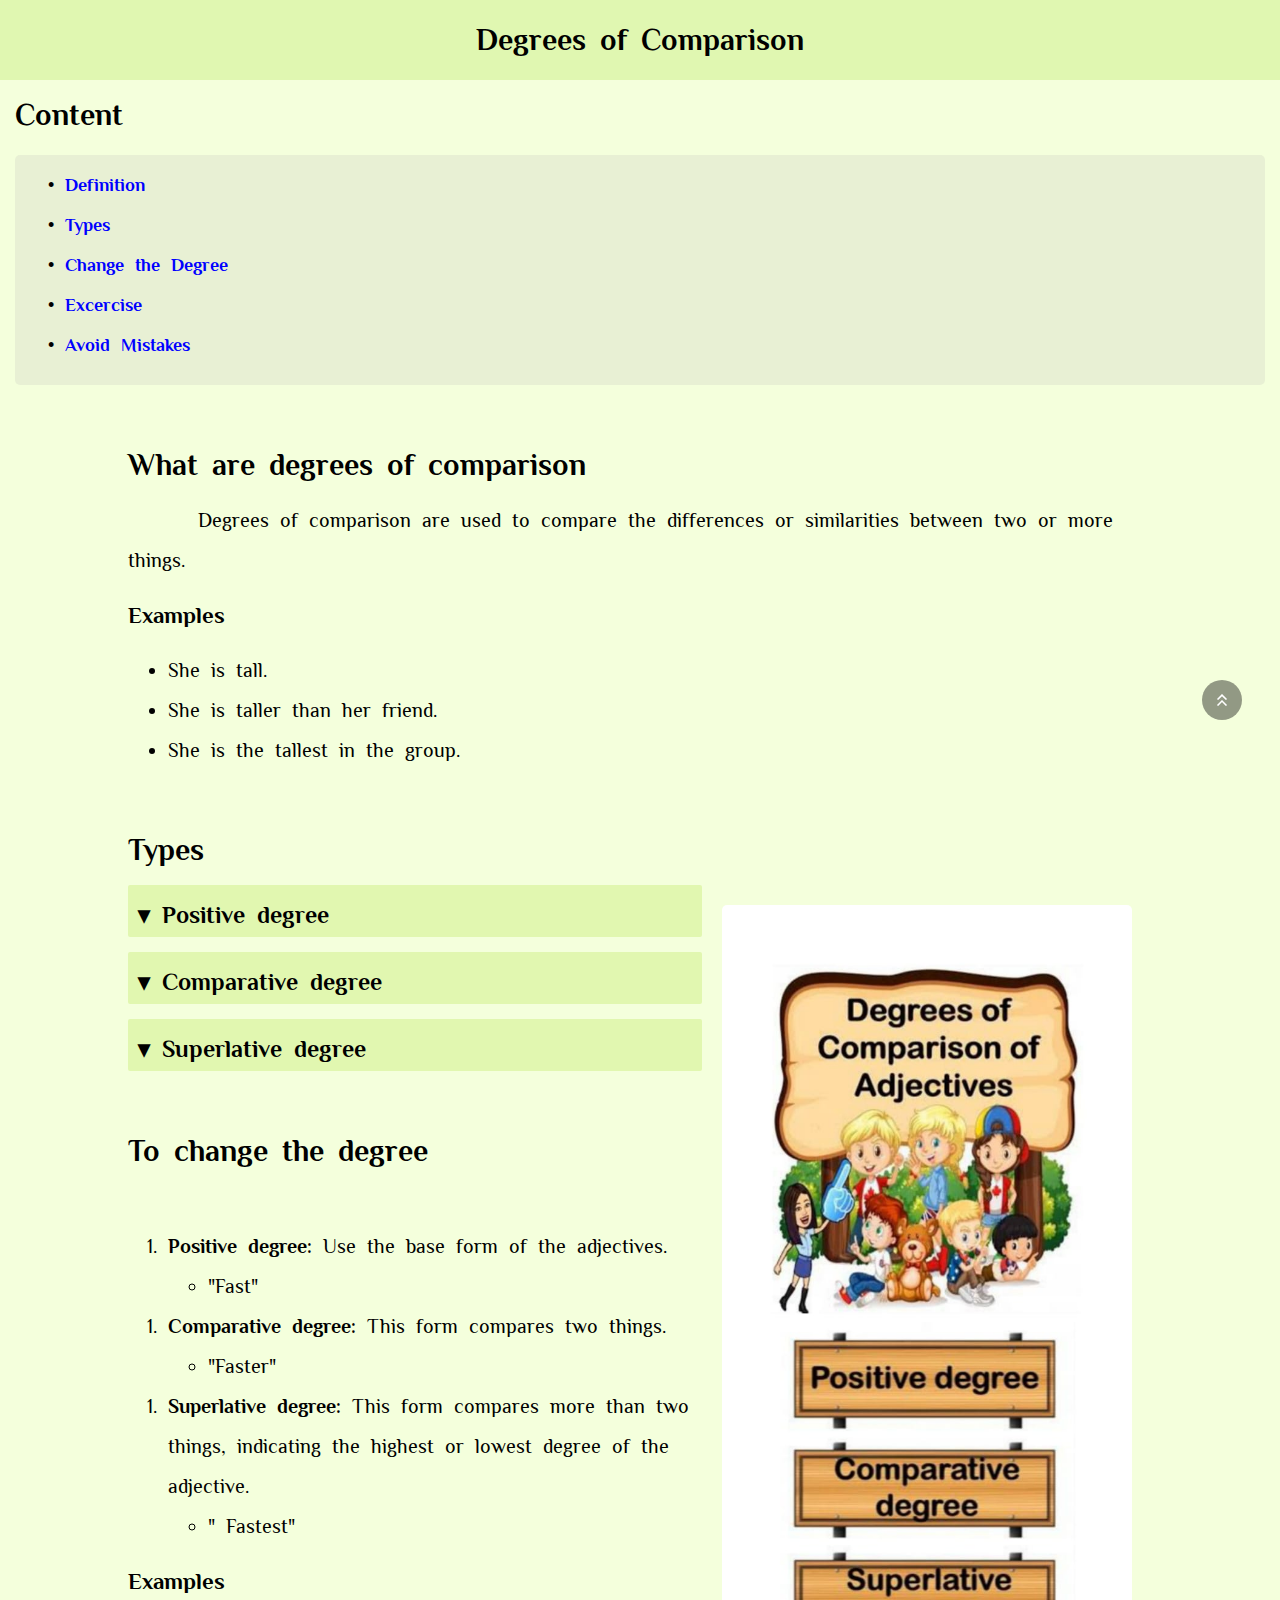
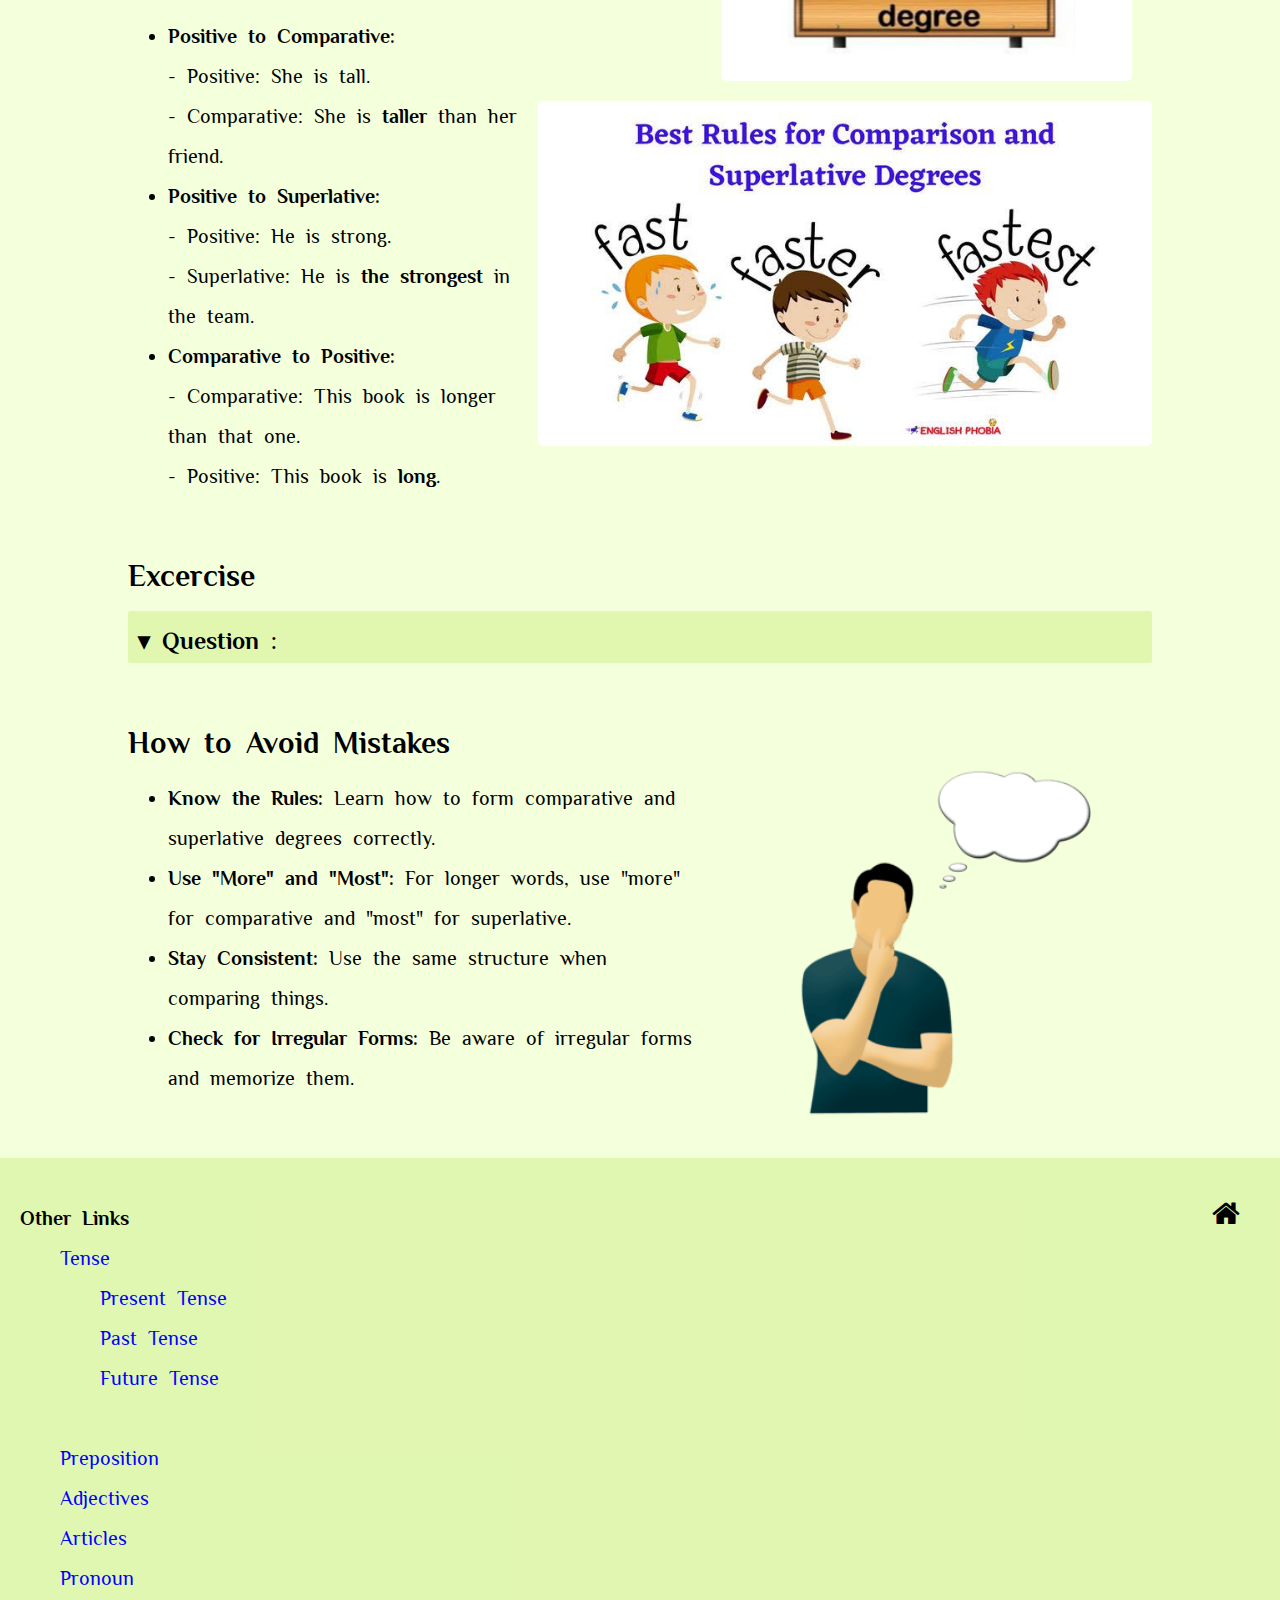
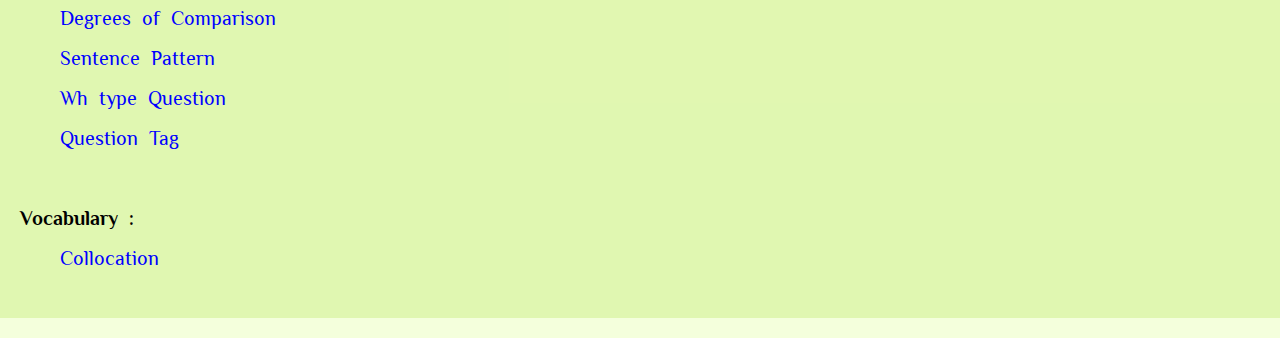
<file: ProjectEnglish/degrees.html>
<!DOCTYPE html>
<html lang="en">
<head>
     <meta charset="UTF-8">
     <meta name="viewport" content="width=device-width,initial-scale=1.0">
     <title>Degrees of Comparison</title>
     <!-- font -->
     <link rel="preconnect" href="https://fonts.googleapis.com">
<link rel="preconnect" href="https://fonts.gstatic.com" crossorigin>
<link href="https://fonts.googleapis.com/css2?family=Amaranth:ital,wght@0,400;0,700;1,400;1,700&family=Lobster+Two:ital,wght@0,400;0,700;1,400;1,700&family=Philosopher:ital,wght@0,400;0,700;1,400;1,700&display=swap" rel="stylesheet">
     
     <!-- icons and css file -->
     <link rel="stylesheet" href="https://cdnjs.cloudflare.com/ajax/libs/font-awesome/4.7.0/css/font-awesome.min.css">
     <link rel="stylesheet" href="https://fonts.googleapis.com/css2?family=Material+Symbols+Outlined:opsz,wght,FILL,GRAD@24,400,0,0" />
     <link rel="stylesheet" href="article.css">
    
     
</head>
<body>
     <h2 class="head">Degrees of Comparison</h2>
   
     <div class="content">
          <h2 class="title">Content</h2>
          <header>
               <ul class="nav"> 
                    <li><a href="#degree">Definition</a></li>                  
                    <li><a href="#type">Types</a></li>  
                    <li><a href="#change">Change the Degree</a></li> 
                    <li><a href="#excercise">Excercise</a></li>
                    <li><a href="#mistake">Avoid Mistakes</a></li>                                                               
               </ul>
          </header>
     </div>
<article id="article">
  <section>
    <h2 class= "title" id="degree"> What are degrees of comparison</h2>
    <p>Degrees of comparison are used to compare the differences or similarities between two or more things. </p>
    <h3> Examples </h3>
    <ul>
        <li> She is tall. </li>
        <li> She is taller than her friend. </li>
        <li> She is the tallest in the group. </li>
    </ul>
</section>

<section>
    <h2 class="title" id="type"> Types </h2>
    <aside>
      <img src="../ProjectImages/degreetype.jpg" alt="types">
    </aside>
    <details>
        <summary> Positive degree </summary>
        <p><b> Positive:</b> Describes a single entity without making a comparison. </p>
        <h3> Example</h3>
        <ul>
            <li> The flower is beautiful. </li>
            <li> His laughter is infectious. </li>
            <li> The movie was entertaining. </li>
        </ul>
    </details>

    <details>
        <summary> Comparative degree </summary>
        <p><b>Comparative:</b> Compares two entities, indicating a higher or lower degree. </p>
        <h3> Example </h3>
        <ul> 
            <li> The cheetah is faster than the lion. </li>
            <li> Winter is colder than autumn. </li>
            <li> Learning a new language can be more challenging than learning a musical instrument. </li>
        </ul>
    </details>

    <details>
        <summary> Superlative degree </summary>
        <p><b>Superlative:</b> Compares three or more entities, indicating the highest or lowest degree. </p>
        <h3> Example </h3>
        <ul>
            <li> Mount Everest is the tallest peak in the world. </li>
            <li> The marathon runner is the fastest in the competition. </li>
            <li> She is the most talented artist in the group. </li>
        </ul>
    </details>
</section>

<h2 class="title" id="change"> To change the degree</h2>
<br>
     <aside class="not">
   <img src="../ProjectImages/changeDegree.jpeg" alt="change degree">
     </aside>
   
<ol>
   <li><b> Positive degree:</b> Use the base form of the adjectives. 
       <ul>
            <li> "Fast" </li>
       </ul>
   </li>
</ol>
<ol>
    <li><b> Comparative degree:</b> This form compares two things. 
    <ul>
        <li> "Faster"</li>
    </ul>
    </li>
</ol>
<ol>
    <li><b> Superlative degree:</b> This form compares more than two things, indicating the highest or lowest degree of the adjective. 
    <ul>
        <li> " Fastest" </li>
    </ul>
    </li>
</ol>

<h3>Examples</h3>

<ul>
  <li><strong>Positive to Comparative:</strong><br>
   - Positive: She is tall.<br>
   - Comparative: She is <strong>taller</strong> than her friend.</li>

  <li><strong>Positive to Superlative:</strong><br>
   - Positive: He is strong.<br>
   - Superlative: He is <strong>the strongest</strong> in the team.</li>

  <li><strong>Comparative to Positive:</strong><br>
   - Comparative: This book is longer than that one.<br>
   - Positive: This book is <strong>long</strong>.</li>
</ul>
</section>

  <section>
    <h2 class="title" id="excercise">Excercise</h2>
    <details>
       <summary>Question :</summary>
        <p style="text-indent:0"><b> To check your understanding. (One Chance Only)</b></p>
             <br>
             <p style="text-indent:0"><b>1. This cake is delicious.</b> (Change to Superlative)</p>
             <form>
             <div class="options">
                <input type="radio" name="opt" id="opt1">
                <label class="opt" for="opt1">This cake is more delicious than the one I had yesterday</label>
                               
                <input type="radio" name="opt" id="ans">
                <label class="opt" id="anslab" for="ans">This cake is the most delicious I've ever tasted.</label>
                                
                <input type="radio" name="opt" id="opt3">
                <label class="opt" for="opt3">This cake is awesome compare to others</label>
               
                 <input type="radio" name="opt" id="opt4">
                 <label class="opt" for="opt4">This cake is most delicious then other shop cakes.</label>                
            </div>
           
            <h3 align="center" id="resultArt"></h3>
            
             <div class="check">               
                <button type="button" id="btn" onclick="show()">Submit</button>
             </div>
         </form>
    </details>
  </section>
  
  
<section>
  <aside>
   <img src="../ProjectImages/think3.png" alt="thinking image">
   </aside>

   <h2 class="title" id="mistake">How to Avoid Mistakes</h2>
   <ul>
      <li><strong>Know the Rules:</strong> Learn how to form comparative and superlative degrees correctly.</li>
      <li><strong>Use "More" and "Most":</strong> For longer words, use "more" for comparative and "most" for superlative.</li>
      <li><strong>Stay Consistent:</strong> Use the same structure when comparing things.</li>
      <li><strong>Check for Irregular Forms:</strong> Be aware of irregular forms and memorize them.</li>   
   </ul>

</section>
   
     
</article> 
<!--------- scroll bar -------------->
     <div onclick="window.scrollTo(0,0);" class="up"><b><span class="material-symbols-outlined">
keyboard_double_arrow_up
</span></b> 
    </div>   

<!--------------- footer ----------------->

<footer>
     <div><i class="fa"><a href="home.html">&#xf015;</a></i></div>          
     </div>  
     <b>Other Links</b>
     <br>
     <ul>
         
          <li><a href="tense.html">Tense</a>
             <ul>
                <li><a href="present.html">Present Tense</a></li>
                <li><a href="past.html">Past Tense</a></li>
                <li><a href="future.html">Future Tense</a></li>
             </ul></li><br>
          <li><a href="preposition.html">Preposition</a></li>
          <li><a href="adjective.html">Adjectives</a></li>
          <li><a href="article.html">Articles</a></li> 
          <li><a href="pronoun.html">Pronoun</a></li>
          <li><a href="degrees.html">Degrees of Comparison</a></li>
          <li><a href="sentencePattern.html">Sentence Pattern</a></li>
          <li><a href="whType.html">Wh type Question</a></li>
          <li><a href="qtag.html">Question Tag</a></li>
</ul>
<br>
 <b>Vocabulary :</b>
     <ul>
           <li><a href="collocation.html">Collocation</a></li>
          
     </ul>       
</footer>     
</body>
<script>     
 // nav bar
window.addEventListener("scroll",function () {
     var n = document.querySelector("header");
     n.classList.toggle("scroll", window.scrollY > 300)
     })


    //excercise for article
    var ans = document.querySelector("#ans");
    var opt = document.querySelector(".options");
    var resultArt = document.querySelector("#resultArt");
    var btn = document.querySelector("#btn");
  
    function show() {
        var radios = document.getElementsByName("opt");  
  
  //nested if  
     if(radios[0].checked || radios[1].checked || radios[2].checked || radios[3].checked) {     
            
        if(ans.checked){
            document.querySelector("#anslab").style.background = "green"; 
          document.querySelector("#anslab").style.color= "#fff";    
          resultArt.innerHTML = "Correct!" 
          
        }  
        else{
             document.querySelector("#anslab").style.background = "green"; 
          document.querySelector("#anslab").style.color= "#fff";    
          opt.classList.toggle("option");
          resultArt.innerHTML = "Wrong!"
        }
        btn.disabled = true;
        btn.style.background = "rgba(0, 0, 0, .5)"
      }
      else{
          alert("Please Select Anyone Option");
      }
 
    }       
</script>
</html>
</file>
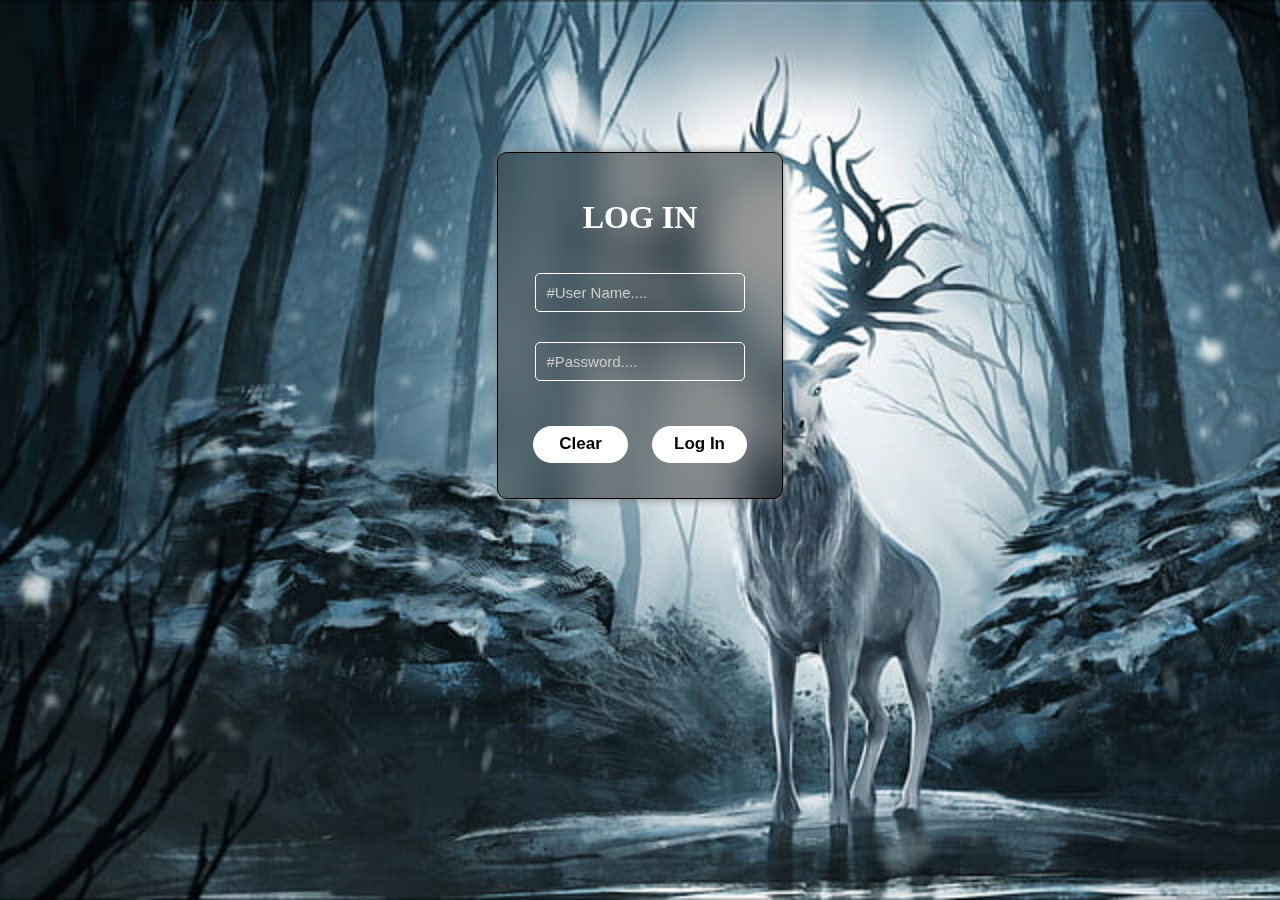
<file: ProjectEnglish/first.html>
<!DOCTYPE html>
<html>
<head>
<meta charset="UTF-8">
     <meta name="viewport" content="width=device-width,initial-scale=1.0">
<title>form</title>
</head>

<style>
body{
	background-position:absolute;
        background-attachment:fixed;
        background-repeat:no-repeat;
	background-size:cover;
	color:#fff;
}

div.box{
background-color:rgba(0, 0, 0, 0.4);
backdrop-filter:blur(20px);
margin:10px auto;
margin-top:12%;
border:1px solid #000;
width:fit-content;
height:fit-content;
border-radius:10px;
padding:25px;
box-shadow:0 0 10px gray;
}

.input{
border:1px solid white;
border-radius:5px;
background:transparent;
width:80%;
margin:15px auto;
padding:10px;
outline:none;
color:#fff;
font-size:15px;
&::placeholder{
	color:#ccc;
}
}
.input:hover{
background:rgba(0, 0, 0, 0.4);
}
.input:focus{
border:1px solid blue;
}


.btn{
border:none;
border-radius:20px;
width:95px;
height:37px;
background-color:#fff;
color:#000;
cursor:pointer;
margin:30px 10px 10px 10px;
font-weight:700;
font-size:17px;
}
.btn:hover{
background-color:blue;
color:#fff;
}


@media all and (max-width:750px){
	div{
		margin-top:20%;	
	}
}
@media all and (max-width:420px){
	div{
		margin-top:40%;	
	}
}

</style>

<body background="../ProjectImages/deer2.jpg">
<center>
<div class="box">
<form name="f1" method="GET" id="myForm" onsubmit="show()">
<h1 align="center">LOG IN</h1>
<input type="text" class="input" name="t3" placeholder="#User Name...." required><br>
<input type="password" class="input" name="t4" placeholder="#Password...." required><br>
<input type="reset" onclick="no()" name="b2" class="btn" value="Clear"> 		<input type="submit" id="btn" class="btn" name"b1" value="Log In">
</form>
</div>
</center>
</body>

<script>
document.getElementById("t1").focus();
var btn = document.getElementById("btn");
var cont = document.getElementById("cont");

function show(){	
	alert("Login Successful!");
}
</script>
</html>
</file>
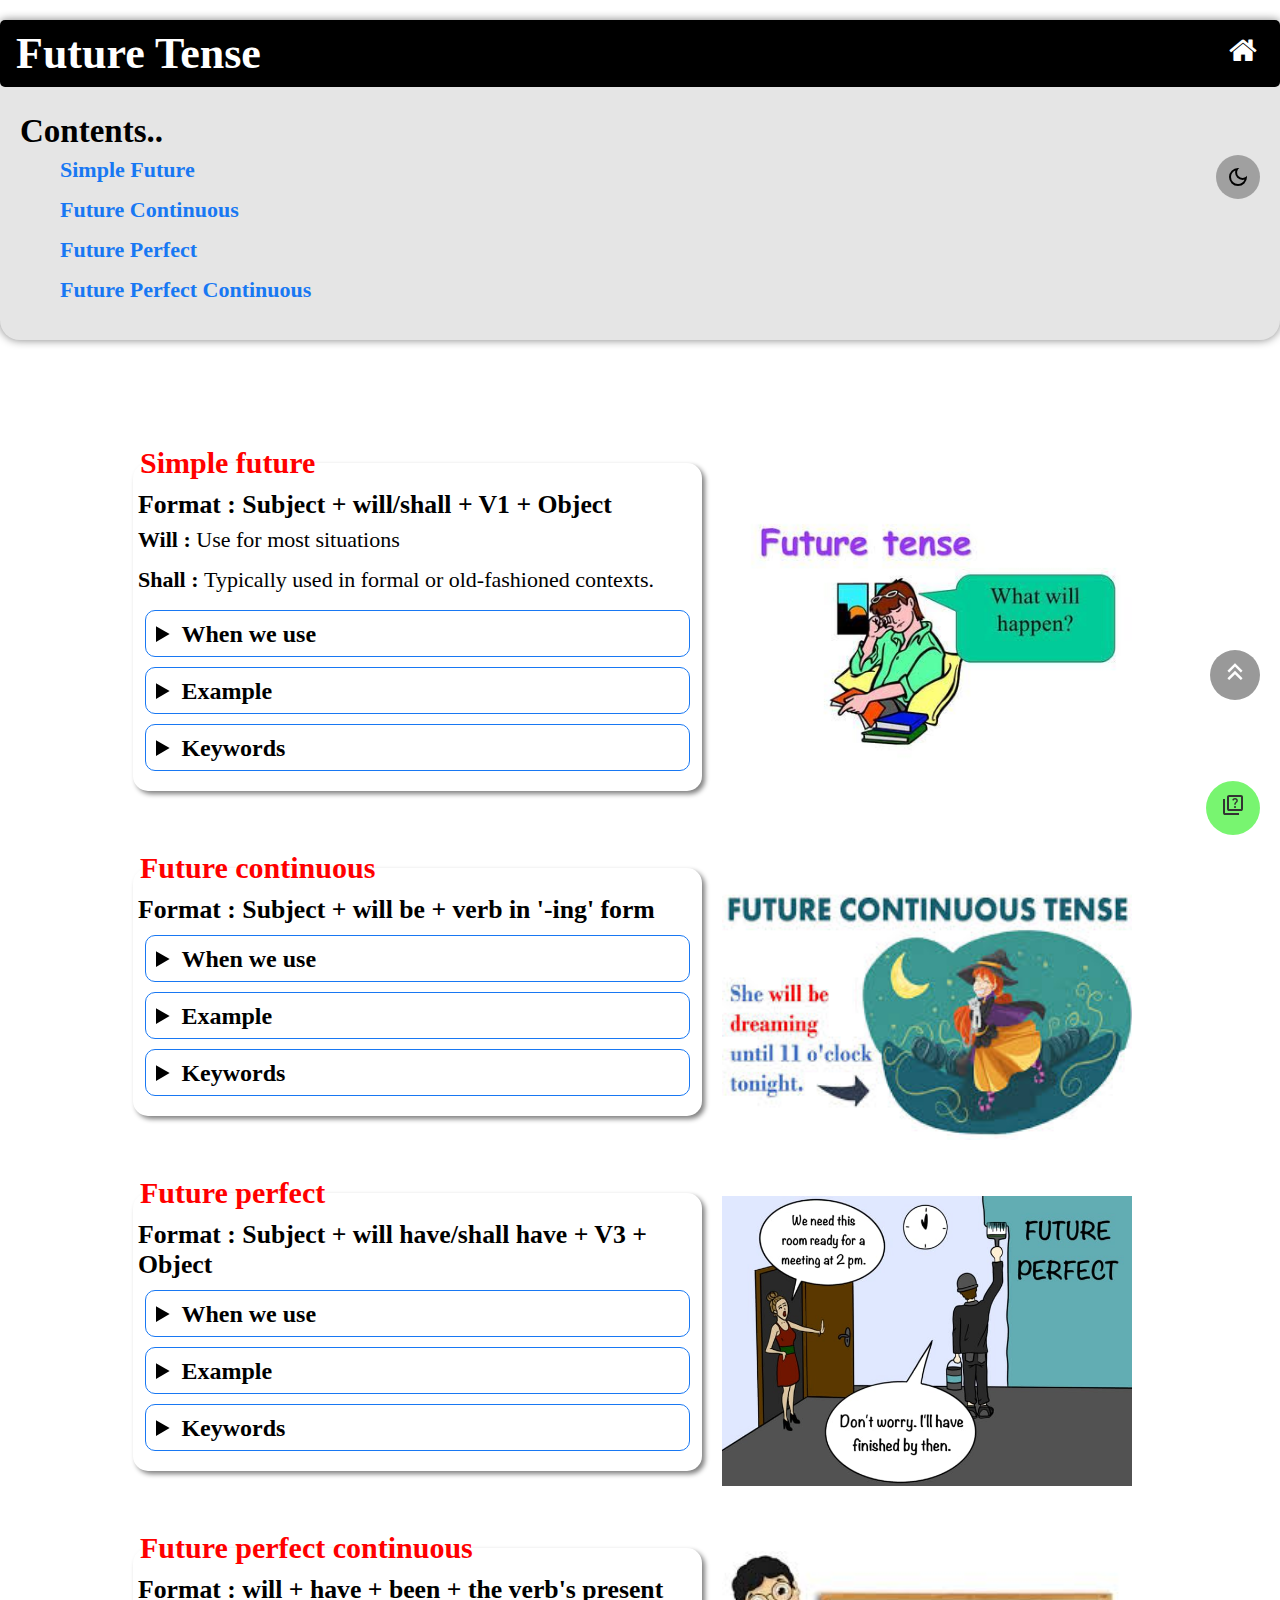
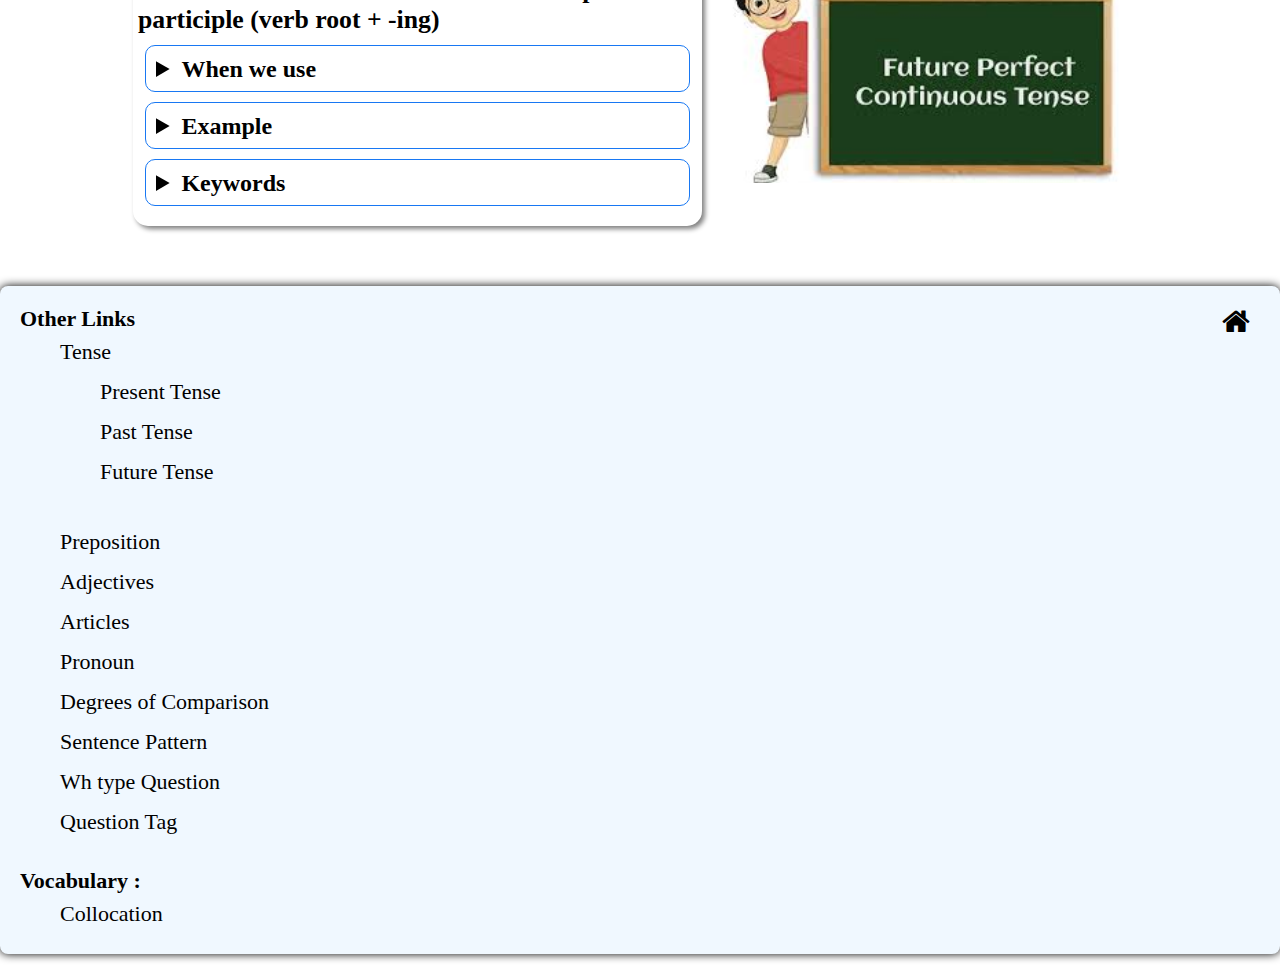
<file: ProjectEnglish/future.html>
<!DOCTYPE html>
<html lang="en">
<head>
     <meta charset="UTF-8">
     <meta name="viewport" content="width=device-width,initial-scale=1.0">
     <title>Future Tense</title>
     <!-- font -->
     <link rel="preconnect" href="https://fonts.googleapis.com">
<link rel="preconnect" href="https://fonts.gstatic.com" crossorigin>
<link href="https://fonts.googleapis.com/css2?family=Amaranth:ital,wght@0,400;0,700;1,400;1,700&family=Lobster+Two:ital,wght@0,400;0,700;1,400;1,700&family=Philosopher:ital,wght@0,400;0,700;1,400;1,700&display=swap" rel="stylesheet">
     
     
     <link rel="stylesheet" href="https://cdnjs.cloudflare.com/ajax/libs/font-awesome/4.7.0/css/font-awesome.min.css">
     <link rel="stylesheet" href="https://fonts.googleapis.com/css2?family=Material+Symbols+Outlined:opsz,wght,FILL,GRAD@24,400,0,0" />
     <link rel="stylesheet" href="tense.css">
     <script src="tenseQuiz.js"></script>
</head>
    
<body>
     
<header>
     <div class="head" id="head">
     <div><h1 class="title">Future Tense</h1></div>
     <div><i class="fa"><a href="home.html">&#xf015;</a></i></div>          
     </div>    <br>
     <nav>
          <h2 class="content" id="content">Contents..</h2>
          
          <span class="material-symbols-outlined" id="theme">
dark_mode
</span>
         
             <ul>
                   <li><a href="#simple">Simple Future</a></li>
                   <li><a href="#continuous">Future Continuous</a></li>
                   <li><a href="#perfect">Future Perfect</a></li>
                   <li><a href="#pc">Future Perfect Continuous</a></li>
              </ul> 
          
     </nav>             
</header> 
<br>
<!---------------- sections ------------->


<main id="main">
     <section>
     <aside>
       <img src="../ProjectImages/fs.jpg" alt=" simple future">
     </aside>
       <fieldset>
            <legend id="simple">Simple future</legend>
            <div>
            <h3>Format : Subject + will/shall + V1 + Object </h3>
            <p><b>Will : </b>Use for most situations</p>
            <p><b>Shall : </b>Typically used in formal or old-fashioned contexts.</p>
            </div>            
            <details>
                 <summary>When we use</summary>
                 <ul>
                      <li> Future actions. </li>
                      <li> Future plans. </li>
                      <li> Pridictions. </li>
                      <li> Promises. </li>
                      <li> Spontaneous decisions. </li>
                 </ul>
            </details>
            <details>
                <summary>Example</summary>
                <ul>
                     <li><b> She will visit her parents next weekend. </b> (Future actions) </li>
                     <li><b> They are going to start a new project next month. </b> (Future plans) </li>                                          
                     <li><b> I think it will rain tomorrow. </b> (Predictions) </li> 
                     <li><b> I will help you with your homework. </b> (Promises) </li>  
                     <li><b> Oh no, I forgot to call him! I will do it now. </b> (Spontaneous decisions) </li>                  
                </ul>
           </details>
           <details>
                <summary>Keywords</summary>
                <p><span>Important Keywords:</span><br> &nbsp;&nbsp;
                will, be going to, Next, Tomorrow, Next week, Next year. 
                 
                </p>
               
           </details>
       </fieldset>
     </section>     
     <section>
     <aside>
       <img src="../ProjectImages/fc.jpg" alt="future continuous">
     </aside>
       <fieldset>
            <legend id="continuous">Future continuous</legend>
            <div>
            <h3>Format : Subject + will be + verb in '-ing' form</h3>
            
            </div>            
            <details>
                 <summary>When we use</summary>
                 <ul>
                      <li> Planned activities. </li>
                      <li> Longer duration actions. </li>
                      <li> Parallel actions. </li>
                      <li> Predicted future actions. </li>
                      <li> Polite inquiries. </li>
                 </ul>
            </details>
            <details>
                <summary>Example</summary>
                <ul>
                     <li><b> Tomorrow evening,I will be working a workshop on digital marketing. </b>(planned activities)</li>
                     <li><b> By this time a next year, they will be living in a new city. </b> (Longer duration action)</li>                                          
                     <li><b> while you are having lunch,I will be working on the presentation. </b>(Parallel actions) </li> 
                     <li><b> I think she will be running the marathon next month. </b> (predicted future actions)</li>  
                     <li><b> Will you be needing any assistance with your luggage?</b> (Polite inquiries) </li>                  
                </ul>
           </details>
           <details>
                <summary>Keywords</summary>
                <p><span>Important Keywords:</span><br> &nbsp;&nbsp;
                 By this time tomorrow, By this time next year, At this time tomorrow, At this time next week. 
                </p>
               
           </details>
       </fieldset>
     </section>
         
     <section>
     <aside>
       <img src="../ProjectImages/fp.jpg" alt="future perfect">
     </aside>
       <fieldset>
            <legend id="perfect">Future perfect</legend>
            <div>
            <h3>Format : Subject + will have/shall have + V3 + Object	</h3>
            
            </div>            
            <details>
                 <summary>When we use</summary>
                 <ul>
                      <li> Completed Action Before Future Time. </li>
                      <li> Duration Until a Future Point. </li>
                      <li> Future Time Marker "By".</li>
                      <li> Anticipation of Completion. </li>
                      <li> Expressing Future Regret. </li>
                 </ul>
            </details>
            <details>
                <summary>Example</summary>
                <ul>
                     <li><b> By next year, they will have completed their project.</b> (Completed action before future time)</li>
                     <li><b> She will have worked at the company for ten years by the end of this month. </b> (Duration until a future) </li>                                          
                     <li><b> He promised to finish the report by the time the meeting starts. </b> (Future time marker "By") </li> 
                     <li><b> By the time you arrive, I will have prepared dinner. </b> (Anticipation of completion) </li>  
                     <li><b> I'm afraid that by then, the tickets will have sold out. </b> (Expressing future regret) </li>                  
                </ul>
           </details>
           <details>
                <summary>Keywords</summary>
                <p><span>Important Keywords:</span><br> &nbsp;&nbsp;
                By, will have, By the time, Anticipation, until, promise. 
                 
                </p>
               
           </details>
       </fieldset>
     </section>
          
     <section>
     <aside>
	<img src="../ProjectImages/fpc.jpg">
     </aside>
       <fieldset>
            <legend id="pc">Future perfect continuous</legend>
            <div>
            <h3>Format : will + have + been + the verb's present participle (verb root + -ing)</h3>
            
            </div>            
            <details>
                 <summary>When we use</summary>
                 <ul>
                      <li> Duration leading upto a future point. </li>
                      <li> Actions that will continue until a specific moment. </li>
                      <li> Emphasizes duration before a future event. </li>
                      <li> Expressions of future continuous duration. </li>
                      <li> Actions that have a continuous aspect in the future. </li>
                 </ul>
            </details>
            <details>
                <summary>Example</summary>
                <ul>
                     <li><b> By the time she arrives,I will have been waiting for an hour. </b> (Duration leading upto a future point)</li>
                     <li><b> Next month, They will have been living in that house for five years. </b> (Actions that will continue until a specific moment) </li>                                          
                     <li><b> By the end of the week, we will have been working on this project for a month. </b> (Emphasizes duration before a future event.)</li> 
                     <li><b> In two hours, I will have been Exercising for three straight hours. </b>(Expressions of future continuous duration) </li>  
                     <li><b> By tomorrow, He will have been studying for the exam for a week. </b>(Actions that have a continuous aspect in the future) </li>                  
                </ul>
           </details>
           <details>
                <summary>Keywords</summary>
                <p><span>Important Keywords:</span><br> &nbsp;&nbsp;
                 By the time,For, Since
                </p>
               
           </details>
       </fieldset>
     </section>
     

<!------ Scroll to top and quiz button------>
     
<div onclick="scrollToTop()" class="up"><b><span class="material-symbols-outlined">
keyboard_double_arrow_up
</span></b></div>
     <div class="openTest" onclick="openQuiz()"><span class="material-symbols-outlined">
quiz
</span></div>
</main>
<!--------------- quiz ---------------->
<!-- medium -->
<div id="quiz" class="quiz">
  
    <div onclick="hide()" class="closeIco">
    <span style="font-size:30px; " id="cancel" class="material-symbols-outlined">
cancel
</span>
    </div><br>
    
    <div class="level">
        <button onclick="easy()" class="easy">medium</button>     <button onclick="hard()" class="hard">Hard</button>
    </div>
    <br>
    
 <div class="qn1" id="qn1">
    <h1 align="center" style="color:#1878f3" class="title">Questions 1</h1><br>
    <form name="f1" method="GET" id="myForm">
     <div>     
     <p><b>1. I __ have the burger and fries combo. </b> (sf)</p>
     <input type="radio" name="qn1"> would <br>
     <input type="radio" name="qn1"> will be <br>
     <input type="radio" name="qn1" class="ans"> will <br>
     <input type="radio" name="qn1"> has <br>  
     </div>
     
      <div> 
       <p><b>2. At 11am tomorrow, I ___ to portland. </b> (fc)</p>
     <input type="radio" name="qn2"> was been driving <br>
     <input type="radio" name="qn2"> has have <br>
     <input type="radio" name="qn2"> were have <br>
     <input type="radio" name="qn2" class="ans"> will be driving <br>  
     </div>
     
     <div>
      <p><b>3. I ___ pizza when you arrive.</b> (fc)</p>
     <input type="radio" name="qn3" class="ans"> will be eating <br>
     <input type="radio" name="qn3"> eating <br>
     <input type="radio" name="qn3"> are eating <br>
     <input type="radio" name="qn3"> has eating <br>  
     </div>
     
     <div>
      <p><b>4. I ___ do my project. </b> (sf)</p>
     <input type="radio" name="qn4"> will be <br>
     <input type="radio" name="qn4" class="ans"> will <br>
     <input type="radio" name="qn4"> would <br>
     <input type="radio" name="qn4"> will been <br>  
     </div>
      
     <div> 
      <p><b>5. He ____ his article </b> (fc)</p>
     <input type="radio" name="qn5" class="ans"> will be sleeping <br>
     <input type="radio" name="qn5"> has sleeping <br>
     <input type="radio" name="qn5"> had sleeping <br>
     <input type="radio" name="qn5"> will sleeping <br>  
     </div>
     
     <div>
      <p><b>6. By August,Aaron ____ rs. 600.</b> (fp)</p>
     <input type="radio" name="qn6"> have save <br>
     <input type="radio" name="qn6"> was saving <br>
     <input type="radio" name="qn6" class="ans"> will have saved <br>
     <input type="radio" name="qn6"> have saved <br>
     </div>
     
     <div>
      <p><b>7. we ___ write a exam. </b> (sf)</p>
     <input type="radio" name="qn7"> would <br>
     <input type="radio" name="qn7" class="ans"> will <br>
     <input type="radio" name="qn7"> will be <br>
     <input type="radio" name="qn7"> will being <br>
     </div>
          
    <div>
     <p><b>8. By August, Aaron ____ money for six months. </b> (fpc)</p>
     <input type="radio" name="qn8" > had been  <br>
     <input type="radio" name="qn8"> will had saving <br>
     <input type="radio" name="qn8"> have been save  <br>
     <input type="radio" name="qn8" class="ans"> will have been saving <br> 
      </div>
      
     <div>       
     <p><b>9. I ___ all of the pizza. </b> (fp)</p>
     <input type="radio" name="qn9"> have eaten <br>
     <input type="radio" name="qn9"> has eaten<br>
     <input type="radio" name="qn9" class="ans"> will have eaten <br>
     <input type="radio" name="qn9"> eaten <br>
     </div>
     
     <div>
     <p><b>10. I _____ noodles. </b> (fpc)</p>
     <input type="radio" name="qn10" class="ans"> will have been eating <br>
     <input type="radio" name="qn10"> will have eating <br>
     <input type="radio" name="qn10"> has eating <br>
     <input type="radio" name="qn10"> will be eating <br>     
     </div>
      
          
     <center>
          <br>
      <div class="btns">
      <div><button type="reset" class="clearBtn" onclick="noo()">Reset</button>      
      </div>
     <div>
          <button type="button" class="submit">Submit</button>
     </div>
     </div>
     </form>
     
      <br><br> 
      
     <div id="result" class="result"></div>
     </center>
     
     <div id="answer" class="answer">
          <h2 align="center">Answers</h2>
          <b>
               <ol>
                 <li> will </li>   
                    <li> will be driving </li>
                    <li> will be eating </li>
                    <li> will </li>
                    <li> will be sleeping </li>
                    <li> will have saved </li>
                    <li> will </li>
                    <li> will have been saving </li> 
                    <li> will have eaten </li>  
                    <li> will have been eating </li>              
               </ol>
          </b>
     </div> 
  </div>  
  
  <!--------------- Hard --------------->
  
   <div class="qn2" id="qn2">
    <h1 align="center" style="color:#1878f3" class="title">Questions 2</h1><br>
    <form name="f1" method="GET" id="myForm1">
    <div>     
     <p><b>1. What time _ (the movie start) tomorrow </b> (s)</p>
     <input type="radio" name="qn1"> does the movie start <br>
     <input type="radio" name="qn1"> is the movie start <br>
     <input type="radio" name="qn1"> starts the movie <br>  
     <input type="radio" name="qn1" class="ans1"> will the movie start <br>
     </div>
     
      <div> 
       <p><b>2. At 10 PM tomorrow, she _ (watch) a movie. </b> (c)</p>
     <input type="radio" name="qn2"> watch <br>
     <input type="radio" name="qn2"> will watching <br>
     <input type="radio" name="qn2" class="ans1"> is watching <br>
     <input type="radio" name="qn2"> watching <br>  
     </div>
     
     <div>
      <p><b>3. By this time next week, they _ (travel) to Europe.</b> (c)</p>
     <input type="radio" name="qn3"> travel <br>
     <input type="radio" name="qn3"> will travel <br>
     <input type="radio" name="qn3" class="ans1"> are travelling <br>
     <input type="radio" name="qn3"> travelling <br>  
     </div>
     
     <div>
      <p><b>4. She _ (arrive) at 8 PM tomorrow.</b> (s)</p>
     <input type="radio" name="qn4"> arrive <br>
     <input type="radio" name="qn4"> arrives <br>
     <input type="radio" name="qn4" class="ans1"> will arrive <br>
     <input type="radio" name="qn4"> is arriving <br>  
     </div>
      
     <div> 
      <p><b>5. What _ (you do) at this time next month. </b> (c)</p>
     <input type="radio" name="qn5"> you do <br>
     <input type="radio" name="qn5"> doing <br>
     <input type="radio" name="qn5" class="ans1"> are you doing <br>
     <input type="radio" name="qn5"> will you do <br>  
     </div>
     
     <div>
      <p><b>6. By next year, she _ (finish) her studies.</b> (p)</p>
      <input type="radio" name="qn6" class="ans1"> Will have finished <br>
     <input type="radio" name="qn6"> finish <br>
     <input type="radio" name="qn6"> finishes <br>
     <input type="radio" name="qn6"> will finished <br>
     </div>
     
     <div>
      <p><b>7. He _ (not be) here next month. </b> (s)</p>
     <input type="radio" name="qn7"> not be <br>
     <input type="radio" name="qn7"> not will be <br>
     <input type="radio" name="qn7" class="ans1"> will not be <br>
     <input type="radio" name="qn7"> will be not <br>
     </div>
          
    <div>
     <p><b>8. By tomorrow evening, she _ (study) for 10 hours.</b> (pc)</p>
     <input type="radio" name="qn8" class="ans1"> will have been studying <br> 
     <input type="radio" name="qn8" > will study <br>
     <input type="radio" name="qn8"> will have studied <br>
     <input type="radio" name="qn8"> will be studying <br>
      </div>
      
     <div>       
     <p><b>9. By the time we arrive, they _ (prepare) dinner.</b> (p)</p>
     <input type="radio" name="qn9"> will prepare <br>
     <input type="radio" name="qn9" class="ans1"> will have prepared <br>
     <input type="radio" name="qn9"> prepare <br>
     <input type="radio" name="qn9">  prepares <br>
     </div>
     
     <div>
     <p><b>10. By the end of the month, they _ (work) on this project for six months.</b> (pc)</p>
     <input type="radio" name="qn10"> will work <br>
     <input type="radio" name="qn10" class="ans1"> will have been working <br>
     <input type="radio" name="qn10"> will be working <br>
     <input type="radio" name="qn10"> will have worked <br>     
     </div>
      
          
     <center>
          <br>
      <div class="btns">
      <div><button type="reset" class="clearBtn1" onclick="nooo()">Reset</button>      
      </div>
     <div>
          <button type="button" class="submit1">Submit</button>
     </div>
     </div>
     </form>
     
      <br><br> 
      
     <div id="result1" class="result"></div>
     </center>
     
     <div id="answer1" class="answer">
          <h2 align="center">Answers</h2>
          <b>
               <ol>
                   <li> will the movie start </li>   
                    <li> is watching </li>
                    <li> are travelling </li>
                    <li> will arrive </li>
                    <li> are you doing</li>
                    <li> will have finished </li>
                    <li> will not be </li>
                    <li> will have been studying </li> 
                    <li> will have prepared </li>  
                    <li> will have been working </li>             
               </ol> 
          </b>
     </div> 
  </div>  
     <div class="close" onclick="hide()">
          Close
     </div>

</div>


<!--------------- footer ----------------->

<footer id="foot">
     <div><i class="fa"><a href="home.html">&#xf015;</a></i></div>          
     </div>  
     <b>Other Links</b>
     <br>
     <ul>
         
          <li><a href="tense.html">Tense</a>
             <ul>
                <li><a href="present.html">Present Tense</a></li>
                <li><a href="past.html">Past Tense</a></li>
                <li><a href="future.html">Future Tense</a></li>
             </ul></li><br>
          <li><a href="preposition.html">Preposition</a></li>
          <li><a href="adjective.html">Adjectives</a></li>
          <li><a href="article.html">Articles</a></li> 
          <li><a href="pronoun.html">Pronoun</a></li>
          <li><a href="degrees.html">Degrees of Comparison</a></li>
          <li><a href="sentencePattern.html">Sentence Pattern</a></li>
          <li><a href="whType.html">Wh type Question</a></li>
          <li><a href="qtag.html">Question Tag</a></li>
</ul>
<br>
 <b>Vocabulary :</b>
     <ul>
           <li><a href="collocation.html">Collocation</a></li>
          
     </ul>       
</footer>     

</body>
<script>
     
var ico = document.getElementById('theme');     
     var x = document.getElementsByTagName("BODY")[0];
     var foot = document.getElementById('foot');     
     var cont = document.getElementById('content');
     
     // Theme Change 
     
     var A = () => { x.style.backgroundColor = "#3b3b3b";
         x.style.color = "#fff";
         cont.style.color = "#2df01f"
         foot.style.backgroundColor = "#1878f3";
         foot.style.color = "#fff";   
         ico.innerHTML = "light_mode";  
         ico.style.backgroundColor = "rgba(255, 255, 255, .3)";
         
     };
var B = () => { x.style.backgroundColor = "#fff";
           x.style.color = "#000";
           cont.style.color = "#000"
           foot.style.backgroundColor = "#f0f8ff";
           foot.style.color = "#000";   
           ico.innerHTML = "dark_mode"; 
           ico.style.backgroundColor = "rgba(0, 0, 0, .3)";
        };
     
     
     ico.addEventListener( "click", function(e){
  var methodsToInvoke = [ A, B ];
  var el = e.currentTarget;
  //el.lastInvokedIndex = el.lastInvokedIndex || 0;
  el.lastInvokedIndex = el.lastInvokedIndex >= methodsToInvoke.length ? 0 : (el.lastInvokedIndex || 0);
  methodsToInvoke[el.lastInvokedIndex++]();
});    


//Quiz   
 
  var qn1 = document.getElementById('qn1');
     var qn2 = document.getElementById('qn2');
     var es = document.querySelector('.easy');
      var hd = document.querySelector('.hard');
    function easy() {
        qn1.style.display = "block"; 
        qn2.style.display = "none";
        es.style.background = "#1878f3";
        es.style.color = "#fff"; 
        hd.style.background = "transparent";
        hd.style.color = "#000"; 
    } 
    function hard() {
        qn1.style.display = "none"; 
        qn2.style.display = "block";
        es.style.background = "transparent";
        es.style.color = "#000";   
        hd.style.background = "#1878f3";
        hd.style.color = "#fff";   
        
    } 
    easy();
    
     var submit =  document.querySelector('.submit');
     var result = document.querySelector('.result');
     var answer = document.querySelector('.answer');
     submit.addEventListener('click', function(){
      
      result.style.display ="block";             
    var ans = document.querySelectorAll('.ans');
   
   var score = 0;                    
    for(var i=0;i<=9;i++){
        if(ans[i].checked){
             score++;
        }              
    }
     
  if(score==10) {
              result.innerHTML="Result : "+score+" out of 10"+"<br>"+"Excellent!";                          
         }
         else if((score>=8)&& (score<=9)) {
              result.innerHTML="Result : "+score+" out of 10"+"<br>"+"Great!";            
         }
         else if((score>=6)&& (score<=7)){
             result.innerHTML="Result : "+score+" out of 10"+"<br>"+"Very Good!"; 
         } 
         else if((score>=4)&& (score<=5)){
              result.innerHTML="Result : "+score+" out of 10"+"<br>"+"Good"; 
         } 
         else{
              result.innerHTML="Result : " +score+ " out of 10"+"<br>"+"Work Hard!"; 
         } 
        
     answer.style.display ="block";         
         });
       
      
     
      function noo(){       
        var form = document.querySelector('form');
        form.reset();
        answer.style.display ="none";    
        result.style.display ="none"; 
    }    


//hard 
 var submit1 =  document.querySelector('.submit1');
     var result1 = document.querySelector('#result1');
     var answer1 = document.querySelector('#answer1');
     submit1.addEventListener('click', function(){
      
      result1.style.display ="block";             
    var ans1 = document.querySelectorAll('.ans1');
   
   var score = 0;                    
    for(var i=0;i<=9;i++){
        if(ans1[i].checked){
             score++;
        }              
    }
     
  if(score==10) {
              result1.innerHTML="Result : "+score+" out of 10"+"<br>"+"Excellent!";                          
         }
         else if((score>=8)&& (score<=9)) {
              result1.innerHTML="Result : "+score+" out of 10"+"<br>"+"Great!";            
         }
         else if((score>=6)&& (score<=7)){
             result1.innerHTML="Result : "+score+" out of 10"+"<br>"+"Very Good!"; 
         } 
         else if((score>=4)&& (score<=5)){
              result1.innerHTML="Result : "+score+" out of 10"+"<br>"+"Good"; 
         } 
         else{
              result1.innerHTML="Result : " +score+ " out of 10"+"<br>"+"Work Hard!"; 
         } 
        
     answer1.style.display ="block";         
         });
       
      
     
      function nooo(){       
        var form1 = document.querySelector('#myForm1');
        form1.reset();
        answer1.style.display ="none";    
        result1.style.display ="none"; 
    }
</script>

</html>
</file>
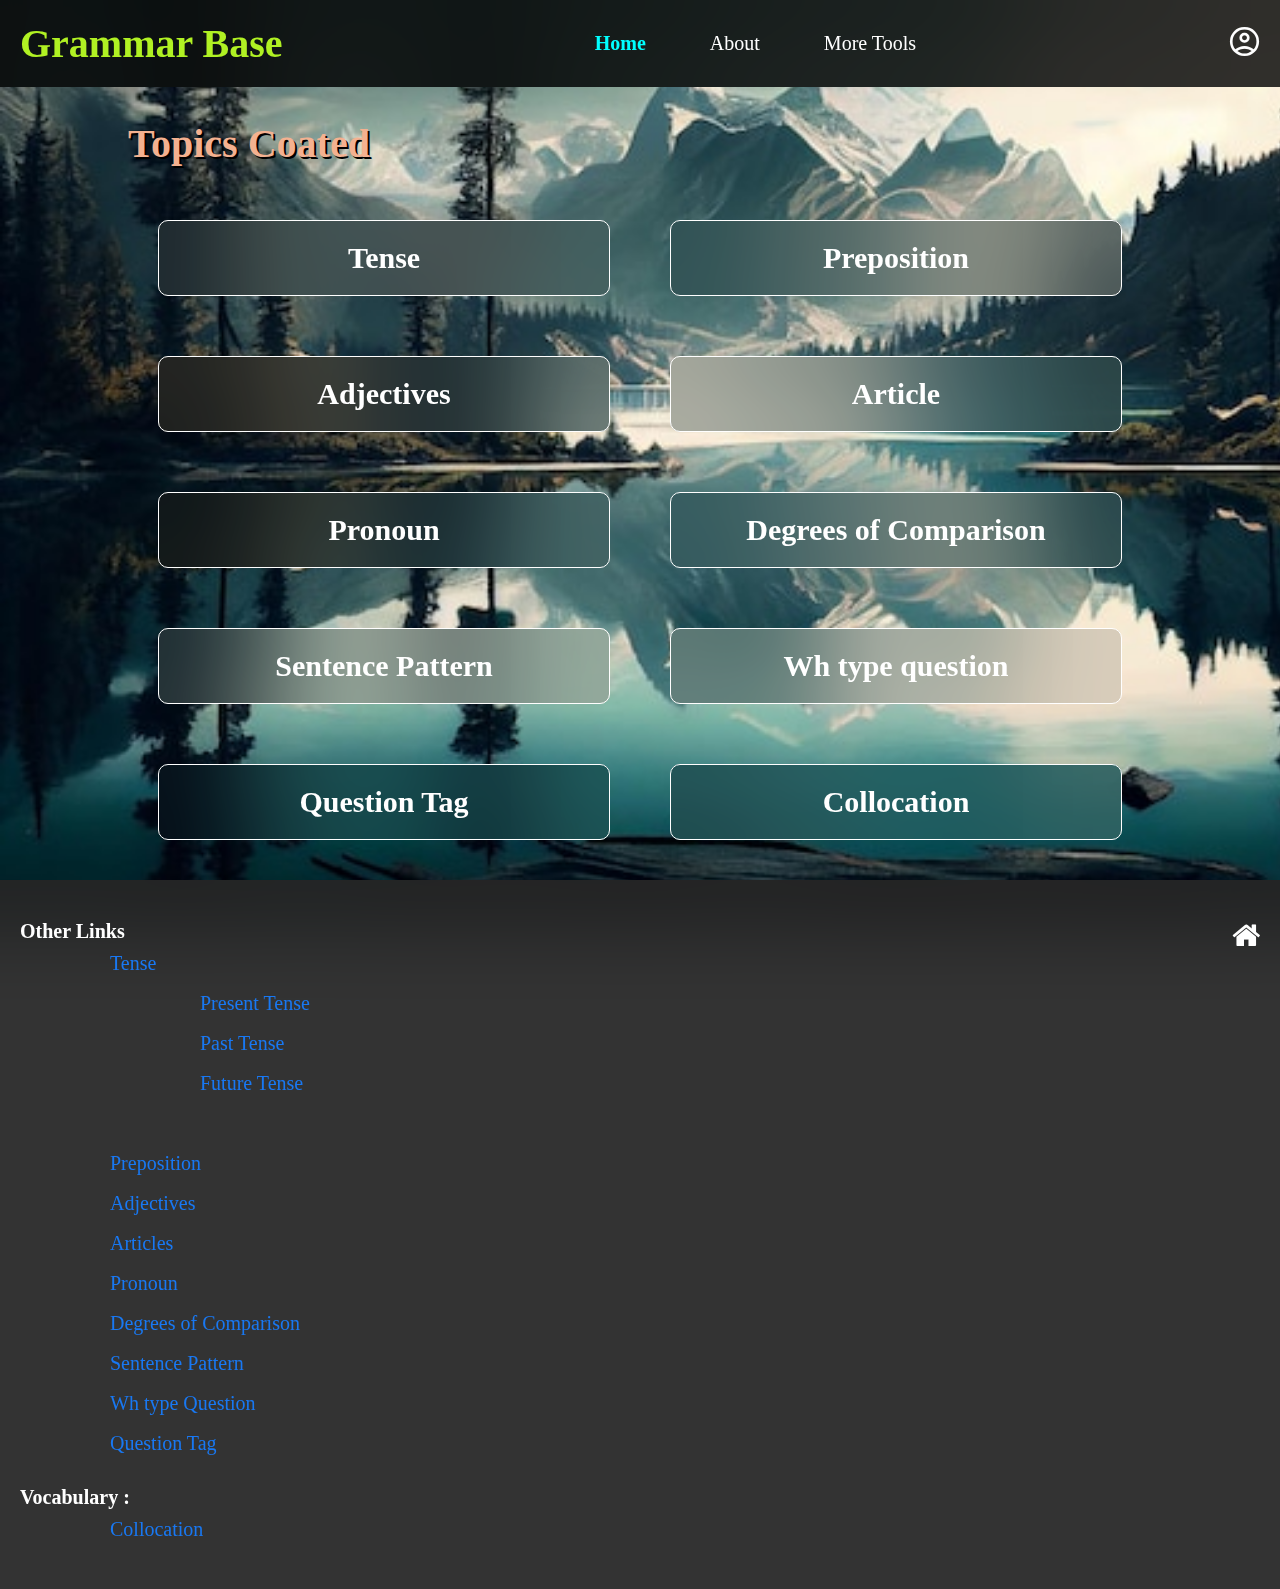
<file: ProjectEnglish/home.html>
<!DOCTYPE html>
<html lang="en">
<head>
     <meta charset="UTF-8">
     <meta name="viewport" content="width=device-width,initial-scale=1.0">
     <title> Home Page</title>
     <!-- font -->
     <link rel="preconnect" href="https://fonts.googleapis.com">
<link rel="preconnect" href="https://fonts.gstatic.com" crossorigin>
<link href="https://fonts.googleapis.com/css2?family=Amaranth:ital,wght@0,400;0,700;1,400;1,700&family=Lobster+Two:ital,wght@0,400;0,700;1,400;1,700&family=Philosopher:ital,wght@0,400;0,700;1,400;1,700&display=swap" rel="stylesheet">

     <link rel="stylesheet" href="https://cdnjs.cloudflare.com/ajax/libs/font-awesome/4.7.0/css/font-awesome.min.css">
     <link rel="stylesheet" href="https://fonts.googleapis.com/css2?family=Material+Symbols+Outlined:opsz,wght,FILL,GRAD@24,400,0,0" />
     <link rel="stylesheet" href="home.css" />
</head>

<body>
<header>
   <div class="navbar">
	<div class="logo"><h1>Grammar Base</h1></div>
	<ul class="links">
	    <li> <a style="color:cyan" href="#"><b>Home</b></a></li>
	    <li> <a href="about.html">About</a></li>
	    <li> <a href="moreTools.html">More Tools</a></li>
	</ul>
	<div class="profile">
	      <span style="font-size:35px" class="material-symbols-outlined">
		account_circle
 	      </span>
	</div>
	
	<div class="toggle_btn" onclick="show()">
		
	      <span style="font-size:35px" id="btn" class="material-symbols-outlined">
		menu
	      </span>
	
	</div>
	
   </div>

   <div class="dropdown_menu">
	    <li> <a href="#">Home</a></li>
	    <li> <a href="about.html">About</a></li>
	    <li> <a href="moreTools.html">More Tools</a></li>
	    <li> <a href="#">Profile</a></li>
   </div>
</header>
<br>
<article>
	<h1>Topics Coated</h1>
	<br>
	<div class="flex">
		<div>
			<h2><a href="tense.html">Tense</a></h2>
		</div>
		<div>
			<h2><a href="preposition.html">Preposition</a>
		</div>
	</div>
	<div class="flex">
		<div>
			<h2><a href="adjective.html">Adjectives</a></h2>
		</div>
		<div>
			<h2><a href="article.html">Article</a>
		</div>
	</div>
	<div class="flex">
		<div>
			<h2><a href="pronoun.html">Pronoun</a></h2>
		</div>
		<div>
			<h2><a href="degrees.html">Degrees of Comparison</a></h2>
		</div>
	</div>
	<div class="flex">
		<div>
			<h2><a href="sentencePattern.html">Sentence Pattern</a></h2>
		</div>
		<div>
			<h2><a href="whType.html">Wh type question</a></h2>
		</div>
	</div>
	
	<div class="flex">
		
		<div>
			<h2><a href="qtag.html">Question Tag</a></h2>
		</div>
		<div>
			<h2><a href="collocation.html">Collocation</a></h2.
		</div>
	</div>
</article>


<!--------------- footer ----------------->

<footer>
     <div><i class="fa"><a href="#">&#xf015;</a></i></div>          
     </div>  
     <b style="color:#fff">Other Links</b>
     <br>
     <ul>

          <li><a href="tense.html">Tense</a>
             <ul>
                <li><a href="present.html">Present Tense</a></li>
                <li><a href="past.html">Past Tense</a></li>
                <li><a href="future.html">Future Tense</a></li>
             </ul></li><br>
          <li><a href="preposition.html">Preposition</a></li>
          <li><a href="adjective.html">Adjectives</a></li>
          <li><a href="article.html">Articles</a></li> 
          <li><a href="pronoun.html">Pronoun</a></li>
          <li><a href="degrees.html">Degrees of Comparison</a></li>
          <li><a href="sentencePattern.html">Sentence Pattern</a></li>
          <li><a href="whType.html">Wh type Question</a></li> 
	  <li><a href="qtag.html">Question Tag</a></li> 
</ul>
<br>
 <b style="color:#fff">Vocabulary :</b>
     <ul>
           <li><a href="collocation.html">Collocation</a></li>
          
     </ul>       
</footer>     

</body>

<script>

const btn = document.querySelector('#btn');
const dropdownMenu = document.querySelector('.dropdown_menu');
const check = document.getElementById("check");
function show(){
	dropdownMenu.classList.toggle('open')
const isOpen = dropdownMenu.classList.contains('open')
 btn.innerHTML = isOpen
   ?'close'
   :'menu'
}

</script>
</html>
</file>
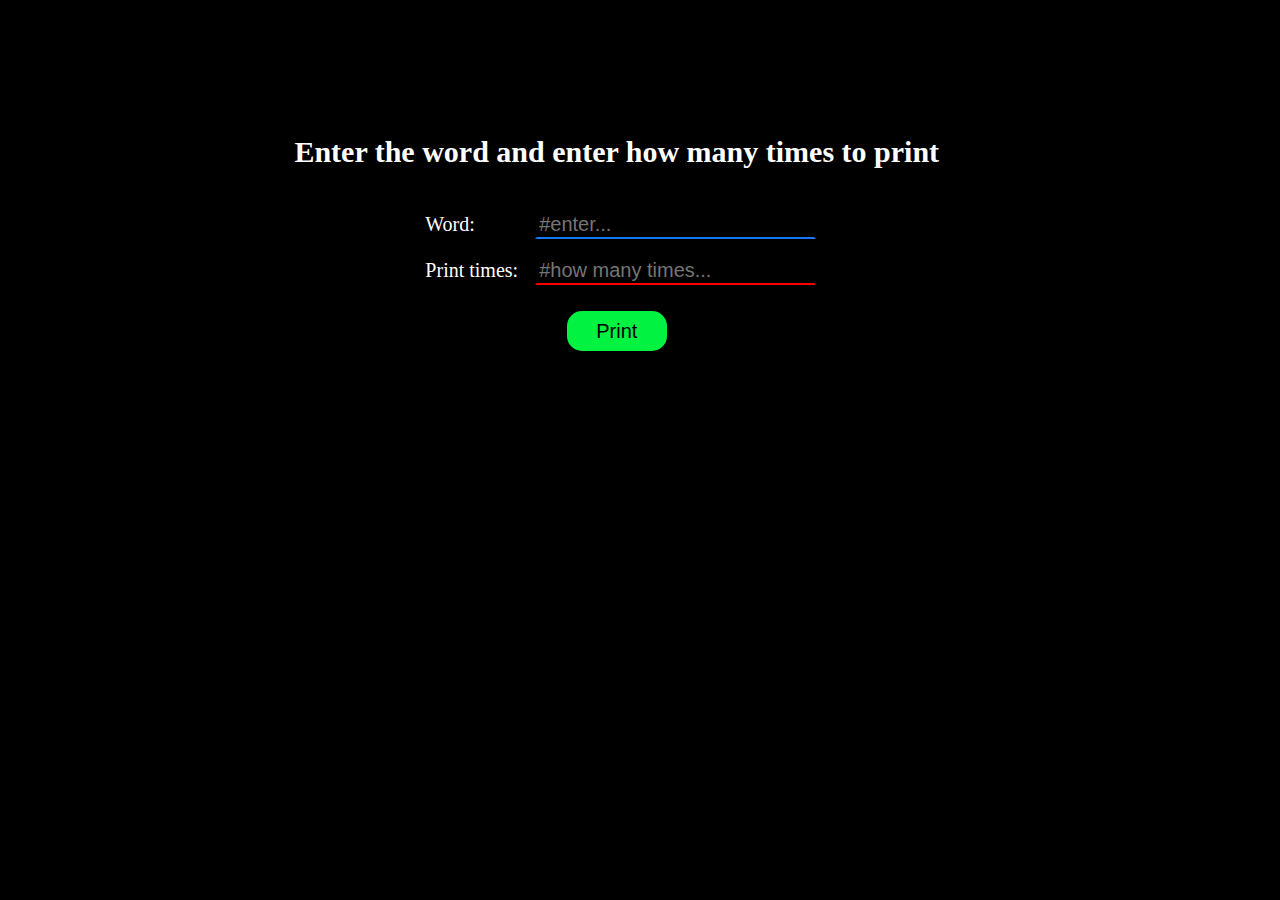
<file: ProjectEnglish/loop.html>
<!DOCTYPE html>
<html lang="en">
<head>
     <meta charset="UTF-8">
     <meta name="viewport" content="width=device-width,initial-scale=1.0">
     <title>loop</title>
</head>
<style>
     body {
          background: #000;
          color:#fff;
          font-size:20px;
          width:fit-content;
          height:fit-content;

     }
#cont{
	position:absolute;
	margin:8% auto;
	  align-items:center;
	  justify-content:center;
}
     input{
          border-color:transparent;
          border-bottom-color:red;
          outline:none;
          font-size:20px;
          background: transparent;
          color:white;
	width:100%;
     }
     input:focus{
          border-bottom-color:#1878F3;
     }

     button{
          margin :10px;
	  cursor:pointer;
          font-size:20px;
          width:100px;
          height:40px;
          background:#02f242;
          border:none;          
          border-radius:15px;
          outline:none;
     }

@media all and (min-width:750px){
	#cont{
		
		left:23%;
	}
}	
</style>
<body>
<center>
     <div id="cont">
	<h2>Enter the word and enter how many times to print</h2>
     <table cellspacing="15" >
		
          <tr>
               <td>Word:</td>
               <td><input type="text" name="t1" id="na" placeholder="#enter..."></td>
          </tr>
          <tr>
               <td>Print times:</td>
               <td><input type="number" name="t2" id="no" placeholder="#how many times..."></td>
          </tr>
     </table>
     <button onclick="print()">Print</button></center>
     <div id="msg">
          
     </div> 
     </div>
</center>     
</body>
<script> 
     document.getElementById("na").focus();
     var msg = document.getElementById("msg");
     function print(){
    
     var na = document.getElementById("na").value;
     var no = parseInt(document.getElementById("no").value);
                    
     for(i=1;i<=no;i++){
         document.write("<br>" + i + ". " + na);
     }     
     }
     
     
    
</script>
</html>
</file>
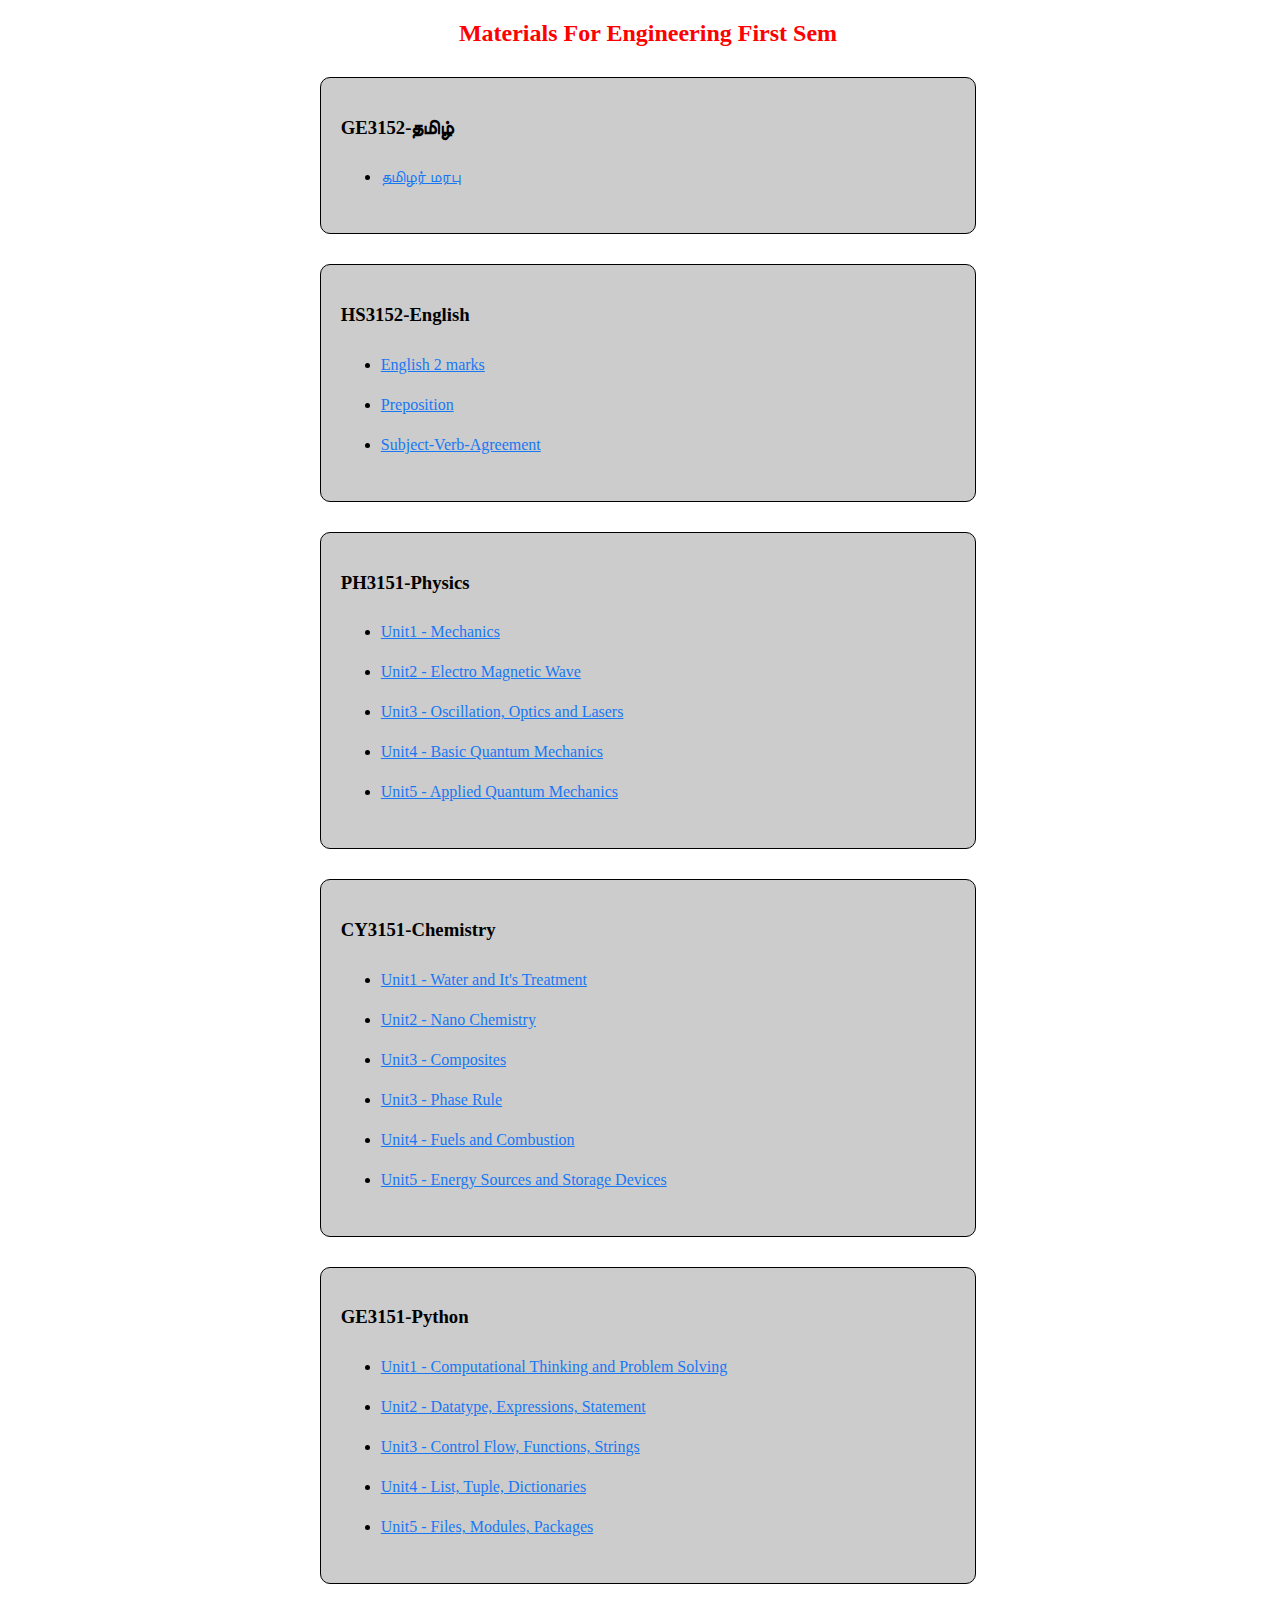
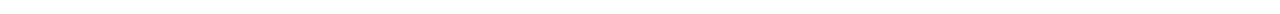
<file: ProjectEnglish/material.html>
<!DOCTYPE html>
<html lang="en">
<head>
     <meta charset="UTF-8">
     <meta name="viewport" content="width=device-width,initial-scale=1.0">
     <title> Materials Download</title>
     <!-- font -->
     <link rel="preconnect" href="https://fonts.googleapis.com">
<link rel="preconnect" href="https://fonts.gstatic.com" crossorigin>
<link href="https://fonts.googleapis.com/css2?family=Amaranth:ital,wght@0,400;0,700;1,400;1,700&family=Lobster+Two:ital,wght@0,400;0,700;1,400;1,700&family=Philosopher:ital,wght@0,400;0,700;1,400;1,700&display=swap" rel="stylesheet">

     <link rel="stylesheet" href="https://cdnjs.cloudflare.com/ajax/libs/font-awesome/4.7.0/css/font-awesome.min.css">
     <link rel="stylesheet" href="https://fonts.googleapis.com/css2?family=Material+Symbols+Outlined:opsz,wght,FILL,GRAD@24,400,0,0" />
     
</head>
<style>
body{
	width:100%;
	overflow-X:hidden;
}
article{
	width:80%;
	margin:0 auto;
}
h2{
	text-align:center;
	color:red;
}	
div{
	width:60%;
	margin: 30px auto;
	padding:20px;
	background:rgba(0, 0, 0, 0.2);
	border:1px solid black;
	border-radius:10px;
}
div a{
	line-height:40px;
	color:#1878f3;
}

@media all and (max-width:750px){
	article{
		width:90%;
	}
	div{
		width:80%;
		margin:30px auto;
 	
	)
 div a{
  
 	line-height:32px; 	
 }
}
</style>
<body>

<article class="article">
<h2>Materials For Engineering First Sem</h2>

<div>
<h3 class="sub">GE3152-தமிழ்</h3>
<ul>
	<li><a href=	"https://drive.google.com/file/d/10dL7OC_NAL12dg26nXv_srRcvHJyPVfV/view?usp=drivesdk" target="blank"> தமிழர் மரபு </a></li>
	
</ul>
</div>


<div>
<h3 class="sub">HS3152-English</h3>
<ul>
		<li><a href="https://drive.google.com/file/d/183mTv26xR_wdbJT7rmSv3E1Z4hZ7snPj/view?usp=drivesdk" target="blank"> English 2 marks</a></li>
	<li><a href="https://drive.google.com/file/d/1E4I7m6UL_Lu7vmfhf7jR82zSRkqt96tg/view?usp=drivesdk" target="blank"> Preposition</a></li>
	<li><a href="https://drive.google.com/file/d/1E-4oCEBcsEsd2jxERnCcBEFvoSJW_EGH/view?usp=drivesdk" target="blank"> Subject-Verb-Agreement</a></li>

</ul>
</div>

<div>
<h3 class="sub">PH3151-Physics</h3>
<ul>
	<li><a href="https://drive.google.com/file/d/10Wrl_Ril66Vwa6MyekI9AKiaEd7Fcdva/view?usp=drivesdk" target="blank"> Unit1 - Mechanics</a></li>
	<li><a href="https://drive.google.com/file/d/10Y-R_BJEnFhKMKc6eeDDhpdXmVlfaA7g/view?usp=drivesdk" target="blank"> Unit2 - Electro Magnetic Wave</a></li>
	<li><a href="https://drive.google.com/file/d/10a_2a0LYEU0bZEZWGu2LZLYlQBU8e9si/view?usp=drivesdk" target="blank"> Unit3 - Oscillation, Optics and Lasers</a></li>
	<li><a href="https://drive.google.com/file/d/117KUfF0c9LCsyARlP2i8WRyBDYzhgaGS/view?usp=drivesdk" target="blank"> Unit4 - Basic Quantum Mechanics</a></li>
	<li><a href="https://drive.google.com/file/d/10fbTVzH5sWHuLNnESfpCOKO7Ys9khDM7/view?usp=drivesdk" target="blank"> Unit5 - Applied Quantum Mechanics</a></li>

</ul>
</div>

<div>
<h3 class="sub">CY3151-Chemistry</h3>
<ul>
	<li><a href="https://drive.google.com/file/d/10PM0ap2MRmMLzlMCkpsJ2gW6S9nQy-59/view?usp=drivesdk" target="blank"> Unit1 - Water and It's Treatment</a></li>
	<li><a href="https://drive.google.com/file/d/10QINA7Si7-y4xYmBJjlgQaPKfkyHZwzK/view?usp=drivesdk" target="blank"> Unit2 - Nano Chemistry</a></li>
	<li><a href="https://drive.google.com/file/d/10R4HdvyLjeJVtahhEXoKna944h5uKESW/view?usp=drivesdk target="blank"> Unit3 - Composites</a></li>
	<li><a href="https://drive.google.com/file/d/117lBBLqqjZkDdyYy7ZAQpERADpYA1EfY/view?usp=drivesdk" target="blank"> Unit3 - Phase Rule</a></li>
	<li><a href="https://drive.google.com/file/d/118uKd15oZg19RtZ6PDdEmWeHyxWfkPIy/view?usp=drivesdk" target="blank"> Unit4 - Fuels and Combustion</a></li>
	<li><a href="https://drive.google.com/file/d/119Qrai235SshGE91Id_MFjFYs6qIqaJa/view?usp=drivesdk" target="blank"> Unit5 - Energy Sources and Storage Devices</a></li>

</ul>

</div>

<div>
<h3 class="sub">GE3151-Python</h3>
<ul>
	<li><a href="https://drive.google.com/file/d/10dN3ESagFsScPg0TETjsEL_ZUqn3AJQM/view?usp=drivesdk" target="blank"> Unit1 - Computational Thinking and Problem Solving</a></li>
	<li><a href="https://drive.google.com/file/d/10rQS6i0WC0a8mJNdOFNI3nEI3Hbk_IRn/view?usp=drivesdk" target="blank"> Unit2 - Datatype, Expressions, Statement</a></li>
	<li><a href="https://drive.google.com/file/d/10pT2bDNo500gGm6sYpfi1JYG-sBRpa3a/view?usp=drivesdk" target="blank"> Unit3 - Control Flow, Functions, Strings</a></li>
	<li><a href="https://drive.google.com/file/d/10qnF2C5vx2hCV9MUYrarfc1O423fkqeK/view?usp=drivesdk" target="blank"> Unit4 - List, Tuple, Dictionaries</a></li>
	<li><a href="https://drive.google.com/file/d/119voUiNd_hEC1esii5dCYfeOc5cW2YVH/view?usp=drivesdk" target="blank"> Unit5 - Files, Modules, Packages</a></li>

</ul>

</div>
</article>
</body>
</html>
</file>
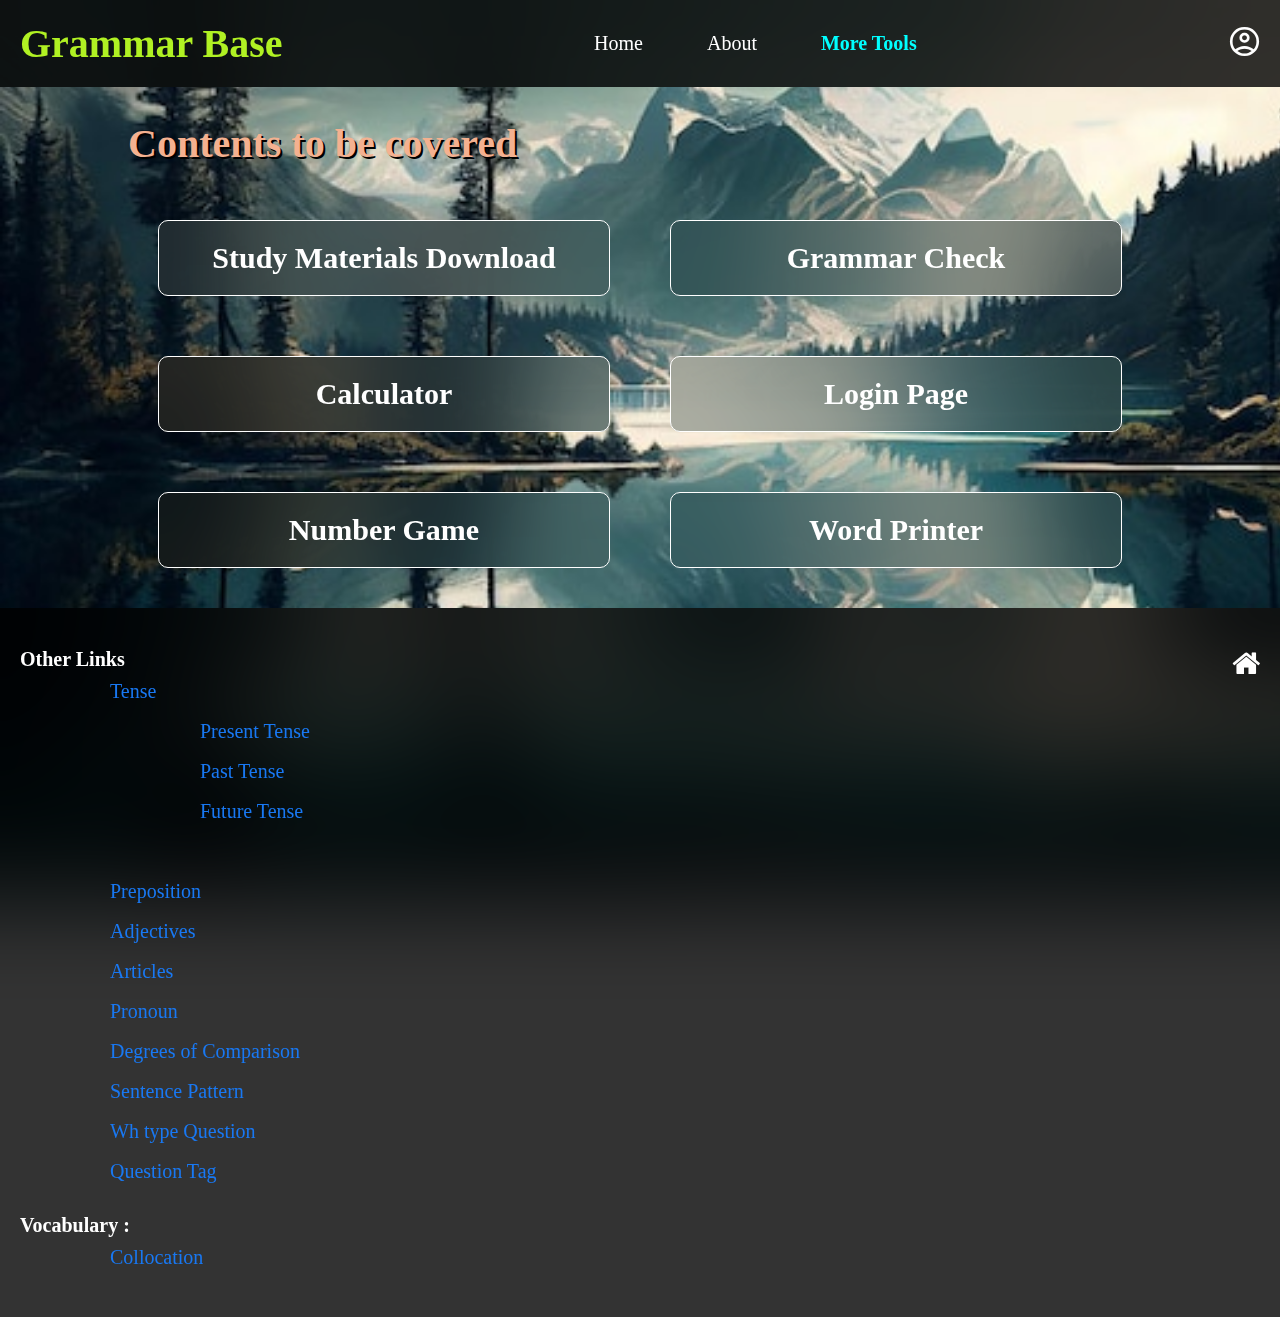
<file: ProjectEnglish/moreTools.html>
<!DOCTYPE html>
<html lang="en">
<head>
     <meta charset="UTF-8">
     <meta name="viewport" content="width=device-width,initial-scale=1.0">
     <title> Grammar Check</title>
     <!-- font -->
     <link rel="preconnect" href="https://fonts.googleapis.com">
<link rel="preconnect" href="https://fonts.gstatic.com" crossorigin>
<link href="https://fonts.googleapis.com/css2?family=Amaranth:ital,wght@0,400;0,700;1,400;1,700&family=Lobster+Two:ital,wght@0,400;0,700;1,400;1,700&family=Philosopher:ital,wght@0,400;0,700;1,400;1,700&display=swap" rel="stylesheet">

     <link rel="stylesheet" href="https://cdnjs.cloudflare.com/ajax/libs/font-awesome/4.7.0/css/font-awesome.min.css">
     <link rel="stylesheet" href="https://fonts.googleapis.com/css2?family=Material+Symbols+Outlined:opsz,wght,FILL,GRAD@24,400,0,0" />
     <link rel="stylesheet" href="home.css" />
</head>

<body>
<header>
   <div class="navbar">
	<div class="logo"><h1>Grammar Base</h1></div>
	<ul class="links">
	    <li> <a href="home.html">Home</a></li>
	    <li> <a href="about.html">About</a></li>
	    <li> <a style="color:cyan" href="#"><b> More Tools</b></a></li>
	</ul>
	<div class="profile">
	      <span style="font-size:35px" class="material-symbols-outlined">
		account_circle
 	      </span>
	</div>
	
	<div class="toggle_btn" onclick="show()">
		
	      <span style="font-size:35px" id="btn" class="material-symbols-outlined">
		menu
	      </span>
	
	</div>
	
   </div>

   <div class="dropdown_menu">
	    <li> <a href="home.html">Home</a></li>
	    <li> <a href="about.html">About</a></li>
	    <li> <a href="moreTools.html">More Tools</a></li>
	    <li> <a href="#">Profile</a></li>
   </div>
</header>
<br>
<article>
	<h1>Contents to be covered</h1>
	<br>
	<div class="flex">
		<div>
			<h2><a href="material.html"> Study Materials Download</a></h2>
		</div>
		<div>
			<h2><a href="checkGrammar.html">Grammar Check</a></h2>
		</div>
	</div>
	<div class="flex">
		<div>
			<h2><a href="calculater.html">Calculator</a></h2>
		</div>
		<div>
			<h2><a href="first.html">Login Page</a>
		</div>
	</div>
	<div class="flex">
		<div>
			<h2><a href="num_game.html">Number Game</a></h2>
		</div>
		<div>
			<h2><a href="loop.html">Word Printer</a></h2>
		</div>
	</div>
	
</article>


<!--------------- footer ----------------->

<footer>
     <div><i class="fa"><a href="home.html">&#xf015;</a></i></div>          
     </div>  
     <b style="color:#fff">Other Links</b>
     <br>
     <ul>

          <li><a href="tense.html">Tense</a>
             <ul>
                <li><a href="present.html">Present Tense</a></li>
                <li><a href="past.html">Past Tense</a></li>
                <li><a href="future.html">Future Tense</a></li>
             </ul></li><br>
          <li><a href="preposition.html">Preposition</a></li>
          <li><a href="adjective.html">Adjectives</a></li>
          <li><a href="article.html">Articles</a></li> 
          <li><a href="pronoun.html">Pronoun</a></li>
          <li><a href="degrees.html">Degrees of Comparison</a></li>
          <li><a href="sentencePattern.html">Sentence Pattern</a></li>
          <li><a href="whType.html">Wh type Question</a></li> 
	  <li><a href="qtag.html">Question Tag</a></li> 
</ul>
<br>
 <b style="color:#fff">Vocabulary :</b>
     <ul>
           <li><a href="collocation.html">Collocation</a></li>
          
     </ul>       
</footer>     

</body>

<script>

const btn = document.querySelector('#btn');
const dropdownMenu = document.querySelector('.dropdown_menu');
const check = document.getElementById("check");
function show(){
	dropdownMenu.classList.toggle('open')
const isOpen = dropdownMenu.classList.contains('open')
 btn.innerHTML = isOpen
   ?'close'
   :'menu'
}

</script>
</html>
</file>
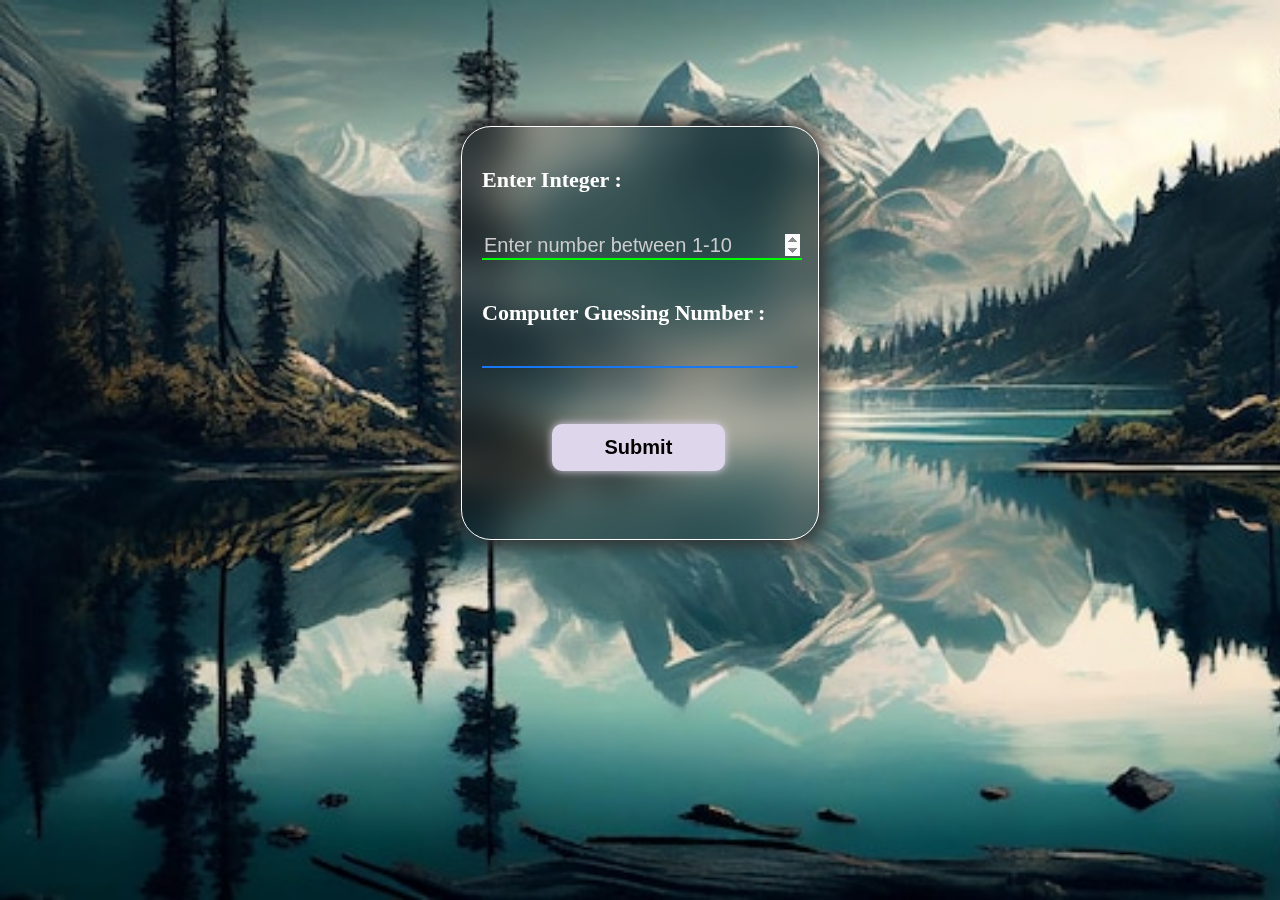
<file: ProjectEnglish/num_game.html>
<!DOCTYPE html>
<html lang="en">
<head>
    <meta charset="UTF-8">
     <meta name="viewport" content="width=device-width,initial-scale=1.0">
    <title>Number Game</title>
</head>
<style>
body { 
	background-image:url("../ProjectImages/laptop1.jpg");
	background-position:absolute;
        background-attachment:fixed;
        background-repeat:no-repeat;
	background-size:cover;     color:white ;
     justify-content:center ;
     align-items:center;
}
.main{
     background: rgba(0, 0, 0, 0.2);   
     backdrop-filter:blur(20px);
     width:25%;
     height:fit-content;
     padding:40px 20px 20px 20px;
	border:1px solid #fff;
     border-radius:30px;
     box-shadow:-4px -4px 20px #333, 4px 4px 20px #333;
     margin:10% auto;
}  
#num,#rand{
     width:100%;     
     background: transparent;
     outline:none;
     border:none;
     margin:40px 0;
     border-bottom:2px solid #1878f3;
     color:#fff;
     font-size:20px;
	&::placeholder{
		color:#ccc;
	}
}
#num:focus {
     border-bottom:2px solid lime;
}
label{
     font-size:22px;
     font-weight:bolder;
}
#btn1,#btn2{
     position: flex;
     background:#ded7ec;
     width:55%;
     cursor:pointer;
     padding:12px 10px;
     border:none;
     border-radius:10px;
     font-size:20px;
     font-weight:bold;
     margin:5% 22%;
     box-shadow:0 0 8px #ded7ec;
}
#btn1:hover,#btn2:hover{
     background:#c4ea70;
}
#btn2{
     display: none ;
     background:#1878f3;
     color:#fff;
     box-shadow:0 0 8px #1878f3;
}
#result{
     font-weight:bolder;
     font-size:25px;     
     margin:10% 0;
}

@media all and (max-width: 750px){
	body{
		background-image:url("../ProjectImages/mobile.jpg");
	}
	.main{
		margin:auto;
		margin-top:30%;
		width:80%;
		
	}

}
</style>
<body>  
     
      <div class="main">
        <div>
          <label>Enter Integer :</label>
      </div> 
      <div>   
        <input type="number" min="0" name="num" max="10" id="num" placeholder="Enter number between 1-10" list="input" required>
         
     <!--  <datalist id="input">
             <option value="0">0</option>
             <option value="1">1</option>
             <option value="2">2</option>
             <option value="3">3</option>
             <option value="4">4</option>
             <option value="5">5</option>
             <option value="6">6</option>
             <option value="7">7</option>
             <option value="8">8</option>
             <option value="9">9</option>
             <option value="10">10</option>
        </datalist>
      </div> -->
  
      <div><label>Computer Guessing Number :</label></div>
          <div id="rand"></div>
     
      <button id="btn1" onclick="val()" >Submit</button>
      <button id="btn2" onclick="restart()" >Restart</button>
   
      <center>
      <div id="result"></div>
      </center>
       
  </div>   
</body>
<script>
     alert("please enter the number between 0-10 only");    
    alert("Give any number on input\nIf the number is equal to the computer guessing number\nYou Won");
    alert("This Game Check Your Luck");
    var num = document.getElementById('num');
    var rand = document.getElementById('rand');
    var result = document.getElementById('result');
    var sub = document.getElementById('btn1'); 
    var res = document.getElementById('btn2');
         
    num.focus(); 
         
function val() {
      
  if(num.value == "" || isNaN(num.value)){
           alert("Please Enter anyone Number between 0 and 10");
           num.focus();
  }
  else{
             
      if((num.value >= 0) && (num.value <= 10)) { 
         sub.style.display = "none";
         res.style.display = "block";               
         rand.innerHTML = Math.floor(Math.random()*11);   
               
         if(num.value == rand.innerText) {
             result.innerHTML = "Excellent!\nYou soo lucky!";
              result.style.color = "lime";
         }else {
             result.innerHTML = "Better Luck in next time"; 
             result.style.color = "red";            
         } 
      }            
      else{
           alert("Enter the number between 0 and 10 only");
           num.value = "";
           num.focus();
      }
   }   
      
}
     
function restart() {
     res.style.display = "none";
     sub.style.display = "block";
     num.value = "";
     num.focus();
     rand.innerText = "";
     result.innerHTML = "";
}
</script>
</html>
</file>
<file: ProjectEnglish/home.css>
*{
        scroll-behavior:smooth;
        margin:0;

}
	
body{
	background-image:url("../ProjectImages/laptop1.jpg");
	background-position:absolute;
        background-attachment:fixed;
        background-repeat:no-repeat;
	background-size:cover;
	color:#fff;
	font-size:20px;
	width:100%;	
	overflow-x:hidden;
	  overflow-Y: scroll;
}

header li{
	list-style:none;
	margin:0;
}
.links li a, 
.dropdown_menu li a{
	text-decoration:none;
	color:#fff;
	&:hover{
		color:orange;	
	}
}
header{
	margin:10 auto;
	position:relative;
	background:rgba(0, 0, 0, 0.8);	
	backdrop-filter:blur(50px);
	width:100%;
}
.navbar{
	width:100%;
	margin:auto;	
	padding:20px;
	display:flex;
	align-items:center;
	justify-content:space-between;
}
.logo h1{
	font-family:"Russo One", "Anto";
	color:#B0F123;
	cursor:pointer;
	&:hover{
		color:orange;
	}
}
.links{

	display:flex;
	gap:4rem;
}

.toggle_btn{
	display:none;
	cursor:pointer;
	margin:0 10% 0 0;
}
.profile{
	cursor:pointer;
	margin:0 3%;
	&:hover{
		scale:1.2;
	}
	&:active{
		scale:0.8;
	}
}
header .dropdown_menu{
	height:0;
	width:100%;
	opacity:0;
	align-items:center;
	justify-content:center;
	background:transparent;
	transition:all 0.5s ease;
}
.dropdown_menu.open{
	display:none;
	opacity:1;
	height:220px;
	margin:10px 0 0 0;
}
.dropdown_menu li{
	display:none;
	padding:15px 0;			
	justify-content:center;
	text-align:center;
	margin:0 -5%;
	&:hover{
		background:rgba(255, 255, 255, 0.3);
	}
}
.dropdown_menu.open li{
	display:block;
}
h2.head{
	color:#fff;
}
article{
	margin:10px auto;
	width:80%;
}
article h1{
	color:#f4b190;
	text-shadow:2px 2px 0 #000;
}
.flex{
	display:flex;
	width:100%;
	justify-content:center;
}
.flex div{
	width:100%;
	padding:20px;
	margin:30px;
	background:rgba(0, 0, 0, 0.1);
	backdrop-filter:blur(50px);
	border:1px solid #fff;
	border-radius:10px;
	align-items:center;
	justify-content:center;
	
	&:hover{
		scale:1.1;
	}
	&:active{
		scale:0.9;
	}
}
.aboutP{
	margin:5% auto;
	width:fit-content;
	padding:30px;
	background:rgba(0, 0, 0, 0.1);
	backdrop-filter:blur(50px);
	border:1px solid #fff;
	border-radius:10px;
	align-items:center;
	justify-content:center;
	
}
h2{
	text-align:center;
}
h2 a{
	text-decoration:none;
	text-align:center;
	color:#fff;
}
.aboutP p{
	text-indent:70px;
	line-height:40px;
}
.fa{
     float:right;          
     cursor:pointer;     
     }
.fa a{
     text-decoration:none;
     font-size:30px;
     color:#fff;
     
} 

footer{ 
     
        background:rgba(0, 0, 0, .8);
	backdrop-filter:blur(50px);
        padding:40px 20px;
     
}
footer ul{
     margin:0 50px;
     list-style:none;
     line-height:40px;
     b{
          font-size:20px;
          color:#fff;
     }
     a{            
          text-decoration:none;
          color:#1878f3;
          &:hover{
               text-decoration: underline;
          }
     }
}


@media all and (max-width: 750px){
	body{
		background-image:url("../ProjectImages/mobile.jpg");
		overflow-X:hidden;
	}
	.navbar .links{
		display:none;
	}
	.navbar .toggle_btn{
		display:block;
	}
	.profile{
		display:none;
	}	
	.dropdown_menu.open{
		display:block;
	}
	.flex{
		display:block;
	}
	.flex div{
		width:80%;
		margin:20px auto;
		&:hover{
			scale:1;
		}
		&:active{
			scale:0.9;
		}
	}
	.aboutP{
		width:fit-content;
		padding:20px;
	}
	.aboutP p{
		line-height:30px;
		font-size:17px;
	}
	footer ul{
		margin:0 20px;
		font-size:17px;
	}
}
</file>
<file: ProjectEnglish/article.css>
*{
     scroll-behavior:smooth;
     margin:0;     
}

body{
     background:#f4ffdc;
     color:#000;  
     scroll-behavior:smooth; 
     font-family: "Philosopher", sans-serif;     
     line-height:30px;
     word-spacing:6px;     
}
.head{     
     background-color:rgba(196, 234, 112, 0.4);
     padding:20px 10px;
     margin:0;
}

article, .content {
     margin:15px;
}

header{
     background:rgba(184, 180, 179, 0.2);
     padding:10px;     
     transition:all 0.6s;
     height:210px;
     border-radius:5px;
}
.scroll ul{
     position:fixed;
     display:flex;
     top:0%;
     left:0;
     border:gray;     
     background:#ccc;
     width:100%;     
     height:50px;
     justify-content:space-between;
     overflow-x: scroll;         
     white-space:nowrap;  
     color:white;  
     align-items: center;
     transition:all 0.6s;
}

.scroll ul li{
      display:flex;
      padding-right:0; 
      margin-right:60px;    
      font-weight:bolder;
      color:rgba(255, 255, 255, 1);
      font-size:12px;
      transition:all 0.6s;
}

.content a, .content ul li{
     list-style:"• "; 
     text-decoration:none;
     font-size:18px;
     font-weight:bolder;
     color:blue;
     transition:all 0.6s;
     &::marker{
          color:#000;
     }
}
aside img, img{
     width:100%;
     border-radius:5px;
     z-index:-1;     
     
}
section{
     margin:60px 0;
}

h2,h3{
     margin:15px 0;
}
p{
     text-indent:70px;     
}
ul li span{
     font-weight:900;
}
details, .Wh-ex{   
     background:#e1f7b0;  
     padding:10px;    
     border-radius:2px;      
     cursor:pointer;
     margin:15px 0;
     transition: all .5s ease-in-out;
     max-height:32px;
     overflow:hidden;
     align-items: center;
}
details[open]{     
     background:rgba(0, 0, 0, 0.1);
     max-height:1000px;
     border-radius: 5px;
}
details[open] summary{
     padding-bottom:10px;
     color: green;
}

summary{     
     cursor:pointer;
     font-weight:bold;
     font-size:20px;
     outline:none;
     user-select:none;
     appearance:none;     
     
}
summary::marker{
     display:none;  
     content:"▾ ";
     
}
details[open] summary::marker{
     content:"▴ "
}
.opt{
     width:94%;
     display:block;
     background:rgba(255, 255, 255, .7);    
     height:fit-content;
     margin:10px auto;
     padding:15px 10px;
     font-size:13px;
     outline:none;
     border:.5px solid #000;
     border-radius:3px;
     
     &:hover {
        background:rgba(255, 255, 255, 2); 
     }
         
     }
    
input[type="radio"]{
      display:none;
}
     
    .options input[type="radio"]:checked+label {
        background-color: yellow;
      }
     
     .option input[type="radio"]:checked+label {
        background-color: red;
        color:#fff;
      }
     
.check{
     display:flex;
     justify-content: space-between;
     
     button{
         width:45%;
         height:fit-content;
         float:right;
         padding:15px 10px;
         margin:10px 0;
         background: #1878f3;
         color:#fff;
         font-weight:bold;
         outline:none;
         border:.5px solid #000;
         border-radius:3px;                  
     }
}
#resultArt{
     text-align: center;
}

/* Scroll Icon */    
.up b span{    
     position:fixed;
     bottom:20%;
     right:3%;
     background:rgba(0, 0, 0, 0.4);
     padding:10px;     
     text-decoration:none;         
     border-radius:50px;
     font-size:20px;
     cursor:pointer;
     color:#fff; 
     transition:all .5s ease;
}     
.fa a{
     color:#000;
     font-size:30px;     
     text-decoration:none;     
     padding:10px;
     margin:20px 10px;
}
.fa{
     float:right;
     cursor:pointer;
} 
footer{     
   background-color:rgba(196, 234, 112, 0.4);
     padding:40px 20px;
     margin:0;
}
footer ul li{
     list-style:none;
     b{
          font-size:20px;
     }
     a{
          text-decoration:none;
          color:blue;
          &:hover{
               text-decoration: underline;
          }
     }
}

/*-------------- Adjective ------------*/    
.close{
     width:90%;
     height:fit-content;
     padding:7px;    
     text-align: center;
     background:#000;
     color:#fff;
     cursor:pointer;
     margin:10px auto;
     border-radius:10px;
}
.closeIco{
     float:right;
     margin:0 10px;
     cursor:pointer;
}


.quiz{ 
    display: none;  
    background:rgba(0, 0, 0,0.01);
    margin:40px 20px;
    border:.5px solid gray;
    box-shadow:0 0 10px gray;
    border-radius:10px;
    padding:20px 10px;
    height:fit-content;
      
}
.buttons {
     display:flex;
     justify-content:space-between;
}
#answer{    
    font-weight:800;
} 
  .exercise {    
    padding: 10px;
    
  }
  input[type="text"] {
    background: transparent;
    width: 120px;
    padding:5px ;
    outline:none;
    border:none;
    text-transform:lowercase;
    border-bottom:2px solid #000;
    margin-bottom: 10px;
    
    &:focus{
         border-bottom:2px solid #1878f3;
    }
  }
  .Pre_exercise input[type="text"]{
       width: 60px;
  }
  input.wh{
       width:100%;
       text-transform:none;
  }
  input[type="submit"], input[type="reset"] {
    margin:10px ;
    background-color: #4CAF50;
    color: white;
    padding: 13px 30px;
    border: none;
    outline:none;
    border-radius: 5px;
    cursor: pointer;
    
    &:hover {
         background:#1878f3;
    }
  }
  input[type="submit"]:hover {
    background-color: #45a049;
  }
  #answer{
       display: none;
       border:1.5px solid #000;
       padding:10px;
       margin:20px auto;
  }
  form p{
       text-indent:20px;
       padding:10px 0;
  }
 
 
 /* Adjective Test Icon*/ 
.openTest span{   
     position:fixed;
     bottom:10%;
     right:3%;
     bottom:10%;
     background:rgba(45, 240, 31, 0.8);
     color:#000;
     cursor: pointer;
     padding:10px;
     align-items: center;
     justify-content: center;
     border-radius:50px;
     transition:all 0.5 ease;
     
     &hover:{
          box-shadow:0 0 5px gray;
     }

}

/* preposition */
.img{
     width:100%;
     background:rgba(0, 0, 0, .5); 
     margin:30px 0; 
     
}
.img img{
     width:100%;
     z-index: -1;
}
.img p{
     text-indent:10px;
     padding:0 10px;
     color:#fff;
}

/* Pronouns */
.notes{
     width: fit-content;
     height:fit-content;
     border:1px solid #000;
     border-radius:5px;
     padding:15px;
}
table tr td{
     align-items: center;
     padding:3px;
}
.example{
     margin-left:20px;
}

@media screen and (min-width:750px){ 

	body{
		font-size:20px;
		line-height:40px;
	}
	.head{
		text-align:center;
	}
	
	article{
		width:80%;
		margin:30px auto;
	}
	header, footer{
		margin:20px auto;
	}
	.prehead{
		height:240px;
	}
	aside img{		
	 	float:right;		 	
		width:40%;
		z-index:-1;
		margin:20px;
	}
	.not img{
		width:60%;
		float:right;
		margin:0;
	}
	.pretimeImg{
		align-items:center;
		width:80%;
		margin:10px auto;
	}
	.flex{
		display:flex;
	}
	.flex .img{
		margin:20px;
	}
	aside.spt img{
		height:300px;
	}	
	.up ,.openTest, #theme{
		right:0;
		margin:20px;
	}
        .openTest{
		bottom:5%;
	}
	summary{
		font-size:24px;
	}
	.clearBtn,#btn{
		justify-content:space-between;
		margin:15px 50px;
		cursor:pointer;
	}
	.quiz{
		width:70%;
		margin:20px auto;
		margin-top:60px;
		line-height:40px;
		font-size:20px;
		padding:30px;
	}
	.disappear{
		display:inline-box;
		width:50%;
	}
}
</file>
<file: ProjectEnglish/tense.css>
*{
     margin:0;
     scroll-behavior:smooth;
}
body{
     background:#fff;
     color:#000;  
     scroll-behavior:smooth;   
}
header{
     background: rgba(0, 0, 0, 0.1);
     padding:0 20px 20px 20px;
     box-shadow:0 0 10px gray;
     border-radius:5px 5px 20px 20px;
     height:300px;
}
.head{
     display:flex;     
     justify-content:space-between;
     background:#000;
     padding:15px 23px;
     margin:0 -20px; 
     border-radius:5px;
}
.head div{
     width:fit-content;
}

p{
     line-height:30px;
}

nav ul{         
     list-style: none;  
     transition:all 0.6s;
}
nav.scroll ul{
     position:fixed;
     display:flex;
     top:0;
     left:0;
     border:gray;     
     background:rgba(0, 0, 0, .9);
     width:100%;     
     height:50px;
     justify-content:space-between;
     overflow-x: scroll;         
     white-space:nowrap;    
     align-items: center;
     transition:all 0.6s;
}
nav.scroll ul a{
      padding:20x 20px 20px 0;
      margin:50px 50px 50px 0;
      font-weight:bolder;
      color:#fff;
      font-size:17px;
      transition:all 0.6s;
}
nav ul a{      
    
     font-weight:600;
     font-size:20px;
     text-decoration:none;
     color:#1878f3;
     line-height:30px;
     transition:all 0.6s;
}



#theme{
     cursor:pointer;					
     position:fixed;
     top:15%;
     right:5%;	
     margin:-30px 0;
     background:rgba(0, 0, 0, .3);
     padding:10px;
     border-radius:50px;
}
.fa a{
     color:#fff;
     
     font-size:30px;
     text-decoration:none;     
}
.title{
     margin:-7px;
     color:#fff;
}
header div details{
     color:#fff;
}
fieldset{
     margin:60px 5px;     
     border: none;
     border-radius:15px;
     padding:10px 5px;
     box-shadow:3px 3px 5px gray;
}
legend{
     font-size:25px;
     font-weight:bolder;
     color:#2df01f;
}

aside{
	width:100%;
}
aside img{
	width:100%;
	z-index:-1;
}
details{     
     padding:10px;
     border:.8px solid #1878f3;
     border-radius: 10px;
     cursor:pointer;
     margin:10px 7px;
     transition: all .5s ease-in-out;
     max-height:25px;
     overflow:hidden;
}
details[open]{
     border:.5px solid #1878f3;
     background:rgba(0, 0, 0, 0.1);
     max-height:1500px;
     box-shadow:0 0 6px #1878f3;
}
details[open] summary{
     padding-bottom:10px;
     color:#1878f3;
}

summary{
     font-weight:bold;
     font-size:20px;
     outline:none;
     user-select:none;
     appearance:none;
}

p span{
     font-weight:bold;
     color:red;
}
details ul{
     line-height:30px;
}

.up ,.openTest{
     position:fixed;
     bottom:20%;
     right:5%;
     background:rgba(0, 0, 0, 0.5);
     padding:7px 10px;
     text-decoration:none;
     color:black;     
     border-radius:50px;
     opacity:.8;
     cursor:pointer;
     transition:all .5s ease;
}
.openTest{
     bottom:10%;
     background:rgba(45, 240, 31, 0.8);
     color:#000;
     padding:12px 15px;
}
.openTest:hover{
     box-shadow:0 0 10px gray;
}
.up b span{
    font-size:30px;
    color:#fff; 
}
footer{
     
     background:#f0f8ff;
     padding:20px;
     color:#000;
     border-radius:8px;
     box-shadow:0 0 10px #000;
}
footer ul, footer ul li a{
     list-style:none;
     text-decoration: none;
     line-height:30px;
     color:#000;
}
footer ul li a:hover{
     color:#2df01f;
}
footer .fa a{
	color:#000;
	margin-right:10px;
}
.fa{
	float:right;
}
/* ------------------------------------- */

.quiz{ 
     display:none;  
    background:rgba(0, 0, 0,0.1);
    margin:40px 20px;
    border:.5px solid gray;
    box-shadow:0 0 10px gray;
    border-radius:10px;
    padding:20px 30px;
    height:fit-content;
    word-spacing:3px;                       
    font-size:19px;
    line-height:36px;    
}
.btns{
     width:100%;
     margin:10px;
     display:flex;
     justify-content:space-between;
}
.btns button{
     height:40px;
     width:100%;   
     background-color:#1878F3;   
     border-radius:5px;
     border-style:none;
     padding:0 25px;   
     outline:none; 
     font-size:20px;
     font-weight:bolder;
     color:white;
     text-align:center;          
     margin:15px auto;  

	&:active{
		scale:0.9;
	}
}
.result{
    font-size:25px;
    font-weight:800;
    } 
.submit:hover, .submit1:hover{
     background-color:#55ff58;     
}
.clearBtn:hover{
     background: red;
}
.answer{
     display :none;
     background :rgba(0,0,0,0.1);
     border:2px solid #1878f3;;
     border-radius:5px;
     box-shadow:0 0 10px #1878f3;
     padding :10px;
     margin:20px;     
}
.close{
     width:90%;
     height:fit-content;
     padding:7px;    
     text-align: center;
     background:#000;
     color:#fff;
     cursor:pointer;
     margin:10px auto;
     border-radius:10px;
}
.closeIco{
	cursor:pointer;
     float:right;
     margin:0 10px;
}
.qn2{
     display: none;
} 
.level{
     display:flex;
     margin:10px auto;
 
  button{
     margin:0;
     width:50%;
     height:40px;
     align-items: center;
     cursor:pointer;
     border:1px solid #1878f3;
     outline: none;
     border-radius:5px;
  }
}

@media screen and (min-width:750px){ 
	body{
		font-size:22px;
		width:100%;
		
	}
	main{
		width:80%;
		margin:30px auto;
	}
	header, footer{
		margin:20px auto;
	}
	aside img{		
		float:right;	 	
		width:40%;
		z-index:-1;
		margin:20px;
	}
	
	.up ,.openTest, #theme{
		right:0;
		margin:20px;
	}
        .openTest{
		bottom:5%;
	}

	legend{
		font-size:30px;
		color:red;
	}
	summary{
		font-size:24px;
	}
	li, p, nav ul a{
		font-size:22px;	
		line-height:40px;
	}
	.clearBtn,.submit{
		justify-content:space-between;
		margin:5% 15%;
	}
	.quiz{
		width:70%;
	 	margin:20px auto;
		margin-top:60px;
		line-height:40px;
		font-size:20px;
		padding:30px;
	}
						

}
</file>
